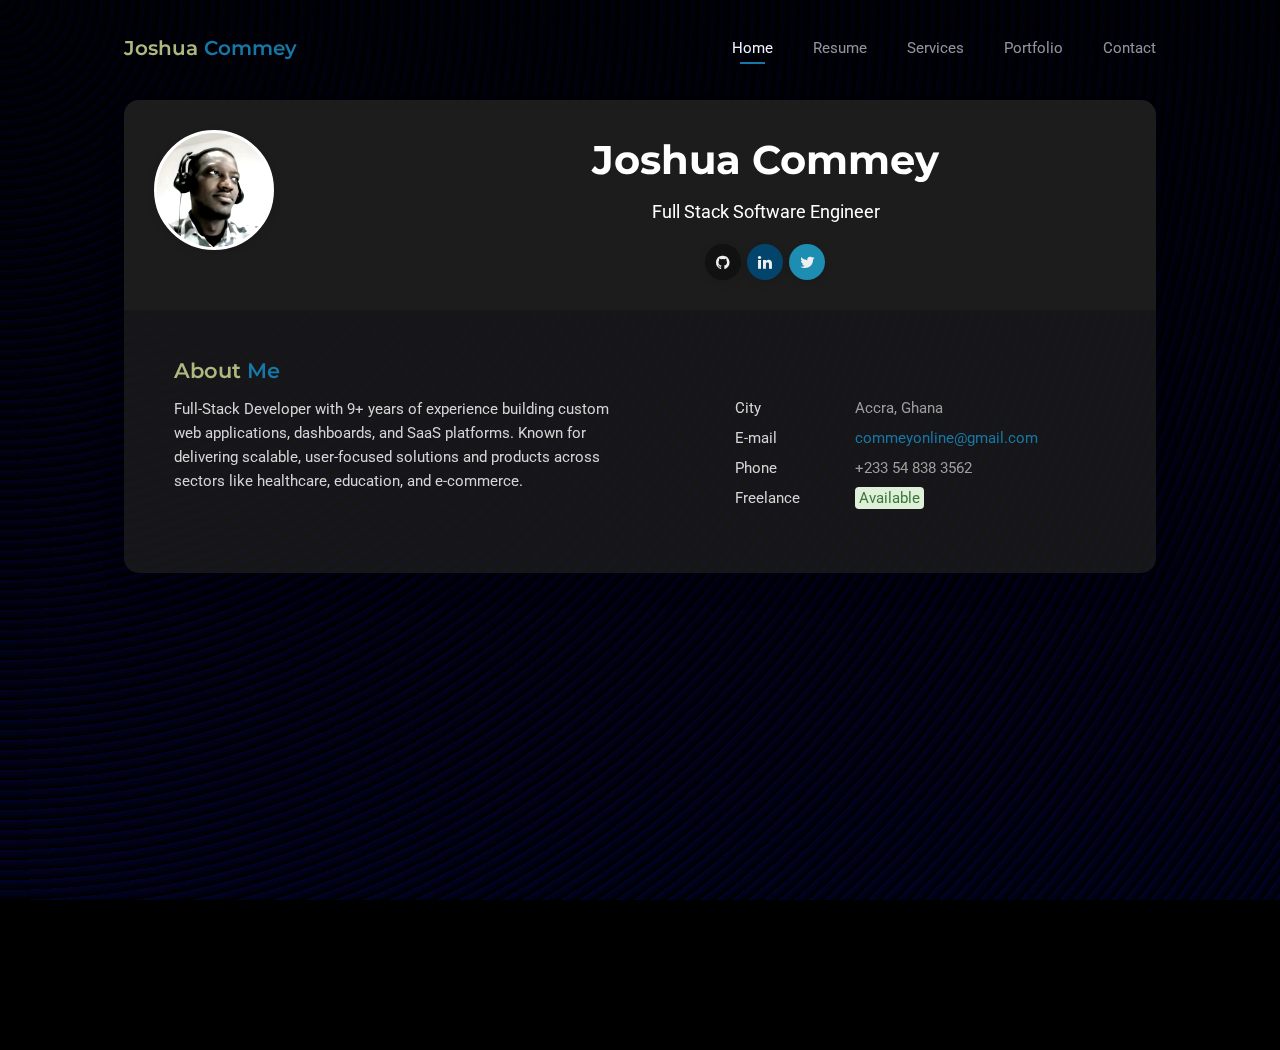
<file: index.html>
<!DOCTYPE html>
<html lang="en" class="no-js">
  <head>
    <meta charset="UTF-8" />
    <meta http-equiv="X-UA-Compatible" content="IE=edge"> 
    <title>Joshua Commey | Portfolio Site</title>
    <meta name="viewport" content="width=device-width, initial-scale=1, maximum-scale=1" />
    <meta name="description" content="Joshua Commey Resume / CV" />
    <meta name="keywords" content="joshua, commey, ghana developer, africa deeloper, full stack" />
    <meta name="author" content="commey" />
    <!-- <link rel="shortcut icon" href="favicon.ico"> -->
    <link rel="apple-touch-icon" sizes="180x180" href="images/favicons/apple-touch-icon.png">
    <link rel="icon" type="image/png" sizes="32x32" href="images/favicons/favicon-32x32.png">
    <link rel="icon" type="image/png" sizes="16x16" href="images/favicons/favicon-16x16.png">
    <link rel="manifest" href="images/favicons/site.webmanifest">


    <link rel="stylesheet" href="css/bootstrap.min.css" type="text/css">
    <link rel="stylesheet" href="css/normalize.css" type="text/css">
    <link rel="stylesheet" href="css/animate.css" type="text/css">
    <link rel="stylesheet" href="css/transition-animations.css" type="text/css">
    <link rel="stylesheet" href="css/owl.carousel.css" type="text/css">
    <link rel="stylesheet" href="css/magnific-popup.css" type="text/css">
    <link rel="stylesheet" href="css/main.css" type="text/css">
    <!-- Google tag (gtag.js) -->
    <script async src="https://www.googletagmanager.com/gtag/js?id=G-8QEMJ1B0VE"></script>
    <script>
      window.dataLayer = window.dataLayer || [];
      function gtag(){dataLayer.push(arguments);}
      gtag('js', new Date());

      gtag('config', 'G-8QEMJ1B0VE');
    </script>
    <script src="js/jquery-2.1.3.min.js"></script>
    <script src="js/modernizr.custom.js"></script>

    <!-- <script src='https://www.google.com/recaptcha/api.js'></script> -->
    
    <!-- Appzi: Capture Insightful Feedback -->
    <script async src="https://w.appzi.io/w.js?token=pDTR1"></script>
    <!-- End Appzi -->
  </head>

  <body class="material-template">
    <!-- Loading animation -->
    <div class="preloader">
      <div class="preloader-animation">
        <div class="preloader-spinner">
        </div>
      </div>
    </div>
    <!-- /Loading animation -->

    <div id="page" class="page">
      <!-- Header -->
      <header id="site_header" class="header mobile-menu-hide">
        <div class="header-content">
          <div class="site-title-block mobile-hidden">
            <div class="site-title">Joshua <span>Commey</span></div>
          </div>

          <!-- Navigation -->
          <div class="site-nav">
            <!-- Main menu -->
            <ul id="nav" class="site-main-menu">
              <li>
                <a class="pt-trigger" href="#home" data-animation="62">Home</a><!-- href value = data-id without # of .pt-page. -->
              </li>
              <li>
                <a class="pt-trigger" href="#resume" data-animation="62">Resume</a>
              </li>
              <li>
                <a class="pt-trigger" href="#services" data-animation="62">Services</a>
              </li>
              <li>
                <a class="pt-trigger" href="#portfolio" data-animation="62">Portfolio</a>
              </li>
              <li>
                <a class="pt-trigger" href="#contact" data-animation="62">Contact</a>
              </li>
            </ul>
            <!-- /Main menu -->
          </div>
          <!-- Navigation -->
        </div>
      </header>
      <!-- /Header -->

      <!-- Mobile Header -->
      <div class="mobile-header mobile-visible">
        <div class="mobile-logo-container">
          <div class="mobile-site-title">Joshua Commey</div>
        </div>

        <a class="menu-toggle mobile-visible">
          <i class="fa fa-bars"></i>
        </a>
      </div>
      <!-- /Mobile Header -->

      <!-- Main Content -->
      <div id="main" class="site-main">
        <!-- Page changer wrapper -->
        <div class="pt-wrapper">
          <!-- Subpages -->
          <div class="subpages">

            <!-- Home Subpage -->
            <section class="pt-page" data-id="home">
              <div class="section-inner start-page-content">
                <div class="page-header" style="border-bottom: none;">
                  <div class="row">
                    <div class="col-sm-3 col-md-3 col-lg-3">
                      <div class="photo">
                        <img src="images/photo.jpg" alt="" style="filter: saturate(0.5) contrast(1.2);border-radius: 50%;">
                      </div>
                    </div>

                    <div class="col-sm-9 col-md-9 col-lg-9">
                      <div class="title-block">
                        <h1>Joshua Commey</h1>
                        <div class="owl-carousel text-rotation">                                    
                          <div class="item">
                            <div class="sp-subtitle">Full Stack Software Engineer</div>
                          </div>
                          <div class="item">
                            <div class="sp-subtitle">Salesforce Certified Admin/Developer</div>
                          </div>
                          <div class="item">
                            <div class="sp-subtitle">IT Consultant</div>
                          </div>
                        </div>
                      </div>

                      <div class="social-links">
                        <a href="https://github.com/commey" class="github" target="_blank"><i class="fa fa-github"></i></a>
                        <a href="https://linkedin.com/in/commey" class="linkedin" target="_blank"><i class="fa fa-linkedin"></i></a>
                        <a href="https://twitter.com/iamcommey" class="twitter" target="_blank"><i class="fa fa-twitter"></i></a>
                        <!-- <a href="https://facebook.com/jcommey1" target="_blank"><i class="fa fa-facebook"></i></a> -->
                        <!-- <a href="https://instagram.com/iamcommey" target="_blank"><i class="fa fa-instagram"></i></a> -->
                      </div>
                    </div>
                  </div>
                </div>

                <div class="page-content">
                  <div class="row">

                    <div class="col-sm-6 col-md-6 col-lg-6">
                      <div class="about-me">
                        <div class="block-title">
                          <h3>About <span>Me</span></h3>
                        </div>
                        <p>Full-Stack Developer with 9+ years of experience building custom web applications, dashboards, and SaaS platforms. Known for delivering scalable, user-focused solutions and products across sectors like healthcare, education, and e-commerce.</p>
                      </div>
                    </div>

                    <div class="col-sm-1 col-md-1 col-lg-1"></div>
                    <div class="col-sm-5 col-md-5 col-lg-5">
                      <ul class="info-list" style="margin-top: 40px;">
                        <!-- <li><span class="title">D.O.B.</span><span class="value">June 26, 1990</span></li> -->
                        <li><span class="title">City</span><span class="value">Accra, Ghana</span></li>
                        <!-- <li><span class="title">Address</span><span class="value">GhanaPost GPS CG-0201-3227</span></li> -->
                        <li><span class="title">E-mail</span><span class="value"><a href="mailto:commeyonline@gmail.com">commeyonline@gmail.com</a></span></li>
                        <li><span class="title">Phone</span><span class="value">+233 54 838 3562</span></li>
                        <li><span class="title">Freelance</span><span class="available text-success bg-success">Available</span></li>
                      </ul>
                    </div>

                  </div>
                </div>
              </div>
            </section>
            <!-- End of Home Subpage -->

            <!-- Resume Subpage -->
            <section class="pt-page" data-id="resume">
              <div class="section-inner custom-page-content">
                <div class="page-header color-1">
                  <h2>Resume</h2>
                </div>
                <div class="page-content">

                  <div class="row">
                    <div class="col-sm-6 col-md-6 col-lg-6">
                      <div class="block">
                        <div class="block-title">
                          <h3>Education</h3>
                        </div>

                        <div class="timeline">
                          <!-- Education 1 -->
                          <div class="timeline-item">
                            <h4 class="item-title">Software Engineering</h4>
                            <span class="item-period">2012</span>
                            <span class="item-small">IPMC IT College</span>
                            <p class="item-description">IPMC Software Engineering trains you in programming methods, programming languages, system design, mobile app development, and game development.</p>
                          </div>
                          <!-- / Education 1 -->

                          <!-- Education 2 -->
                          <div class="timeline-item">
                            <h4 class="item-title">Frontend Development</h4>
                            <span class="item-period">2014</span>
                            <span class="item-small">Treehouse</span>
                            <p class="item-description">Treehouse is an online technology school that offers beginner to advanced courses in web design, web development, mobile development and game development.</p>
                          </div>
                          <!-- / Education 2 -->

                          <!-- Education 3 -->
                          <div class="timeline-item">
                            <h4 class="item-title">Aviation IT Security Course</h4>
                            <span class="item-period">2017</span>
                            <span class="item-small">AVSEC</span>
                            <p class="item-description">General aviation security and safety awareness training for various functions required to access the airside, passenger terminal and other remote areas.</p>
                          </div>
                          <!-- / Education 3 -->

                          <!-- Education 3 -->
                          <div class="timeline-item">
                            <h4 class="item-title">NetApp Cloud Data Certifications</h4>
                            <span class="item-period">2018</span>
                            <span class="item-small">NetApp</span>
                            <p class="item-description">NetApp, Inc. is an American hybrid cloud data services and data management company headquartered in Sunnyvale, California.</p>
                          </div>
                          <!-- / Education 3 -->
                        </div>
                      </div>
                    </div>

                    <div class="col-sm-6 col-md-6 col-lg-6">
                      <div class="block">
                        <div class="block-title">
                          <h3>Experience</h3>
                        </div>

                        <div class="timeline">
                          <!-- Experience 1 -->
                          <div class="timeline-item">
                            <h4 class="item-title">Software Eng. & Salesforce Developer/Admin</h4>
                            <span class="item-period">Jan 2022 – Present</span>
                            <span class="item-small">Buwelo Africa</span>
                            <p class="item-description"><a target="_blank" href="https://buwelo.com">Buwelo Africa</a> is the African arm of Buwelo BPO, a global outsourcing company that provides services 
                              such as customer support, technical support, back-office support, and data processing to businesses.</p>
                          </div>

                          <div class="timeline-item">
                            <h4 class="item-title">Full Stack Developer</h4>
                            <span class="item-period">Jan 2021 – Jan 2022</span>
                            <span class="item-small">KreekAfrica</span>
                            <p class="item-description"><a target="_blank" href="https://kreekafrica.com">KreekAfrica</a> presents a smart way of doing business by putting Freelancers and Clients in Africa on a platform to connect and collaborate.</p>
                          </div>

                          <div class="timeline-item">
                            <h4 class="item-title">Software Developer</h4>
                            <span class="item-period">Jun 2019 – Jun 2020</span>
                            <span class="item-small">Analitica Innovare</span>
                            <p class="item-description"><a target="_blank" href="https://analiticainnovare.com">Analitica Innovare</a> is a data analytics and artificial intelligence company based in Ghana and working across the world.</p>
                          </div>
                          <!-- / Experience 1 -->

                          <!-- Experience 1 -->
                          <div class="timeline-item">
                            <h4 class="item-title">Software Developer</h4>
                            <span class="item-period">Jun 2018 – Apr 2019</span>
                            <span class="item-small">Josanti InfoImaging</span>
                            <p class="item-description"><a target="_blank" href="http://josanti.com">Josanti Infoimaging</a> is Ghana’s leading independent integrator of document imaging, capture and workflow technologies.</p>
                          </div>
                          <!-- / Experience 1 -->

                          <!-- Experience 2 -->
                          <div class="timeline-item">
                            <h4 class="item-title">Lead Software Development Engineer</h4>
                            <span class="item-period">Jun 2016 – Jun 2018</span>
                            <span class="item-small">ScholarGH</span>
                            <p class="item-description">School ERP built for Ghanaian schools.</p>
                          </div>
                          <!-- / Experience 2 -->

                          <!-- Experience 3 -->
                          <div class="timeline-item">
                            <h4 class="item-title">Software Engineer</h4>
                            <span class="item-period">Jan 2015 - Jun 2016</span>
                            <span class="item-small">Darrel Technologies</span>
                            <p class="item-description"><a href="https://dtechghana.com">Darrel Technologies</a> is a leading provider of Cloud Infrastructure as a Service (IaaS) and Software as a Service (SaaS) in Ghana.</p>
                          </div>
                          <!-- / Experience 3 -->
                        </div>
                      </div>
                    </div>
                  </div>

                  <div class="row">
                    <div class="col-sm-6 col-md-6 col-lg-6">
                      <div class="block">
                        <div class="block-title">
                          <h3>Front End <span>Skills & Tools</span></h3>
                        </div>

                        <div class="skills-info">
                          <h4>JavaScript (React, Vue)</h4>                               
                          <div class="skill-container">
                            <div class="skill-percentage skill-1"></div>
                          </div>
                          
                          <h4>Tailwind CSS, Bootstrap, Bulma</h4>                               
                          <div class="skill-container">
                            <div class="skill-percentage skill-7"></div>
                          </div>

                          <h4>Webpack, Parcel, Vite</h4>                               
                          <div class="skill-container">
                            <div class="skill-percentage skill-7"></div>
                          </div>

                          <h4>Figma, Postman, Devtools</h4>
                          <div class="skill-container">
                            <div class="skill-percentage skill-2"></div>
                          </div>

                          <h4>Testing (Jest, Cypress)</h4>
                          <div class="skill-container">
                            <div class="skill-percentage skill-2"></div>
                          </div>

                          <!-- <h4>BOOTSTRAP</h4>
                          <div class="skill-container">
                            <div class="skill-percentage skill-3"></div>
                          </div> 

                          <h4>JQUERY</h4>
                          <div class="skill-container">
                            <div class="skill-percentage skill-3"></div>
                          </div>  -->
                        </div>

                      </div>
                    </div>

                    <div class="col-sm-6 col-md-6 col-lg-6">
                      <div class="block">
                        <div class="block-title">
                          <h3>Back End <span>Skills & Tools</span></h3>
                        </div>

                        <div class="skills-info">
                          <h4>PHP (Laravel, CodeIgniter)</h4>                               
                          <div class="skill-container">
                            <div class="skill-percentage skill-4"></div>
                          </div>

                          <h4>JavaScript (Node, Express)</h4>
                          <div class="skill-container">
                            <div class="skill-percentage skill-1"></div>
                          </div>

                          <h4>Python (Flask, Django)</h4>
                          <div class="skill-container">
                            <div class="skill-percentage skill-6"></div>
                          </div>

                          <h4>Databases (MySQL, PostgreSQL, MongoDB, Firebase )</h4>
                          <div class="skill-container">
                            <div class="skill-percentage skill-7"></div>
                          </div>

                          <h4>RESTful APIs</h4>
                          <div class="skill-container">
                            <div class="skill-percentage skill-6"></div>
                          </div> 

                          <!-- <h4>FIREBASE</h4>
                          <div class="skill-container">
                            <div class="skill-percentage skill-5"></div>
                          </div>  --> 
                        </div>
                        
                      </div>
                    </div>
                  </div>

                </div>
              </div>
            </section>
            <!-- End of Resume Subpage -->


            <!-- Services Subpage -->
            <section class="pt-page" data-id="services">
              <div class="section-inner custom-page-content">
                <div class="page-header color-1">
                  <h2>Services</h2>
                </div>
                <div class="page-content">
                  <!-- My Services -->
                  <div class="row">
                    <div class="col-sm-12 col-md-12">
                      <div class="block-title">
                        <h3>My <span>Services</span></h3>
                      </div>
                    </div>

                    <div class="col-sm-6 col-md-3">
                      <div class="service-block"> 
                        <div class="service-info">
                          <!--<i class="service-icon fa fa-shopping-cart"></i>-->
                          <div class="service-image">
                            <img src="images/service/web_design_icon.png" alt="Responsive Design" class="mCS_img_loaded">
                          </div>
                          <h4>Website Design & Development</h4>
                          <p>Visually attractive and modern website designs with advanced technologies and latest business concepts that drive traffic.</p>
                        </div>
                      </div>
                    </div>

                    <div class="col-sm-6 col-md-3">
                      <div class="service-block"> 
                        <div class="service-info">
                          <div class="service-image">
                            <img src="images/service/web_apps_icon.png" alt="Web Development" class="mCS_img_loaded">
                          </div>
                          <h4>Web Applications Development</h4>
                          <p>From the most simple to the most complex web apps using the best web technologies available.</p>
                        </div>
                      </div>
                    </div>

                    <div class="col-sm-6 col-md-3">
                      <div class="service-block"> 
                        <div class="service-info">
                          <div class="service-image">
                            <img src="images/service/creativity_icon.png" alt="Document Processing" class="mCS_img_loaded">
                          </div>
                          <h4>Document Processing</h4>
                          <p>Conversion of typed and handwritten text on paper-based & electronic documents into electronic information.</p>
                        </div>
                      </div>
                    </div>

                    <div class="col-sm-6 col-md-3">
                      <div class="service-block"> 
                        <div class="service-info">
                          <div class="service-image">
                            <img src="images/service/data_entry_icon.png" alt="Data Entry" class="mCS_img_loaded">
                          </div>
                          <h4>Data Entry</h4>
                          <p>Transcriptions, Customer information entry, ecommerce data entry, etc..</p>
                        </div>
                      </div>
                    </div>
                  </div>
                  <!-- End of My Services -->

                  <!-- Clients -->
                  <!-- <div class="row">
                    <div class="col-sm-12 col-md-12">
                      <div class="block-title">
                        <h3>Clients</h3>
                      </div>

                      <div class="col-sm-4 col-md-2 subpage-block">
                        <div class="client-block">
                          <a href="#" target="_blank"><img src="images/clients/client_1.png" alt="image" class="mCS_img_loaded"></a>
                        </div>
                      </div>

                      <div class="col-sm-4 col-md-2 subpage-block">
                        <div class="client-block">
                          <a href="#" target="_blank"><img src="images/clients/client_2.jpg" alt="image" class="mCS_img_loaded"></a>
                        </div>
                      </div>

                      <div class="col-sm-4 col-md-2 subpage-block">
                        <div class="client-block">
                          <a href="#" target="_blank"><img src="images/clients/client_3.png" alt="image" class="mCS_img_loaded"></a>
                        </div>
                      </div>

                      <div class="col-sm-4 col-md-2 subpage-block">
                        <div class="client-block">
                          <a href="#" target="_blank"><img src="images/clients/client_4.png" alt="image" class="mCS_img_loaded"></a>
                        </div>
                      </div>

                      <div class="col-sm-4 col-md-2 subpage-block">
                        <div class="client-block">
                          <a href="#" target="_blank"><img src="images/clients/client_5.png" alt="image" class="mCS_img_loaded"></a>
                        </div>
                      </div>

                      <div class="col-sm-4 col-md-2 subpage-block">
                        <div class="client-block">
                          <a href="#" target="_blank"><img src="images/clients/client_6.png" alt="image" class="mCS_img_loaded"></a>
                        </div>
                      </div>

                    </div>
                  </div> -->
                  <!-- End of Clients -->
                </div>
              </div>
            </section>
            <!-- End of Services Subpage -->


            <!-- Portfolio Subpage -->
            <section class="pt-page" data-id="portfolio">
              <div class="section-inner custom-page-content">
                <div class="page-header color-1">
                  <h2>Portfolio</h2>
                </div>
                <div class="page-content">

                  <!-- Portfolio Content -->
                  <div class="portfolio-content">
                                
                    <!-- Portfolio filter -->
                    <ul id="portfolio_filters" class="portfolio-filters">
                      <li class="active">
                        <a class="filter btn btn-sm btn-link active" data-group="all">All</a>
                      </li>
                      <li>
                        <a class="filter btn btn-sm btn-link" data-group="frontend">Frontend</a>
                      </li>
                      <li>
                        <a class="filter btn btn-sm btn-link" data-group="backend">Backend</a>
                      </li>
                      <li>
                        <a class="filter btn btn-sm btn-link" data-group="website">Website</a>
                      </li>
                    </ul>
                    <!-- End of Portfolio filter -->

                    <!-- Portfolio Grid -->
                    <div id="portfolio_grid" class="portfolio-grid portfolio-masonry masonry-grid-3">

                      <!-- Portfolio Item 1 -->
                      <figure class="item" data-groups='["all", "frontend", "backend"]'>
                        <a class="ajax-page-load" href="scholar-ghana.html">
                          <img src="images/portfolio/scholar.png" alt="">
                          <div>
                            <h5 class="name">Scholar Ghana</h5>
                            <small>Web Application</small>
                            <i class="fa fa-file-text-o"></i>
                          </div>
                        </a>
                      </figure>

                      <figure class="item" data-groups='["all", "frontend", "backend", "website"]'>
                        <a class="ajax-page-load" href="tenas-ghana.html">
                          <img src="images/portfolio/tenas.jpg" alt="">
                          <div>
                            <h5 class="name">Tenas Ghana</h5>
                            <small>Website</small>
                            <i class="fa fa-file-text-o"></i>
                          </div>
                        </a>
                      </figure>

                      <figure class="item" data-groups='["all", "frontend", "backend", "website"]'>
                        <a class="ajax-page-load" href="pkb-consult.html">
                          <img src="images/portfolio/pkb.jpg" alt="">
                          <div>
                            <h5 class="name">PKB Consult</h5>
                            <small>Website</small>
                            <i class="fa fa-globe"></i>
                          </div>
                        </a>
                      </figure>

                      <!-- <figure class="item" data-groups='["all", "frontend", "backend"]'>
                        <a class="ajax-page-load" href="portfolio-1.html">
                          <img src="images/portfolio/client_8.png" alt="">
                          <div>
                            <h5 class="name">XendiSMS</h5>
                            <small>Web App</small>
                            <i class="fa fa-file-text-o"></i>
                          </div>
                        </a>
                      </figure> -->
                      
                      <figure class="item" data-groups='["all", "backend"]'>
                        <a class="ajax-page-load" href="africzon.html">
                          <img src="images/portfolio/africzon.png" alt="">
                          <div>
                            <h5 class="name">AfricZon</h5>
                            <small>Backend</small>
                            <i class="fa fa-globe"></i>
                          </div>
                        </a>
                      </figure>
                      
                      <!-- <figure class="item" data-groups='["all", "frontend"]'>
                        <a href="images/portfolio/full/5.jpg" class="lightbox" title="Aliquam Condimentum Magna Rhoncus">
                          <img src="images/portfolio/5.jpg" alt="">
                          <div>
                            <h5 class="name">AdinkIcons</h5>
                            <small>Frontend</small>
                            <i class="fa fa-image"></i>
                          </div>
                        </a>
                      </figure> -->
                      
                      <!-- <figure class="item" data-groups='["all", "backend"]'>
                        <a class="ajax-page-load" href="portfolio-3.html">
                          <img src="images/portfolio/6.jpg" alt="">
                          <div>
                            <h5 class="name">MNotify NodeJS Connector</h5>
                            <small>Backend</small>
                            <i class="fa fa-file-text-o"></i>
                          </div>
                        </a>
                      </figure> -->
                      
                      <figure class="item" data-groups='["all", "backend"]'>
                        <a class="ajax-page-load" href="safari-valley.html">
                          <img src="images/portfolio/safari-valley.png" alt="">
                          <div>
                            <h5 class="name">Safari Valley</h5>
                            <small>Backend</small>
                            <i class="fa fa-globe"></i>
                          </div>
                        </a>
                      </figure>
                      <figure class="item" data-groups='["all", "backend", "frontend"]'>
                        <a class="ajax-page-load" href="kreeksend.html">
                          <img src="images/portfolio/kreeksend.png" alt="">
                          <div>
                            <h5 class="name">KreekSend</h5>
                            <small>Backend</small>
                            <i class="fa fa-globe"></i>
                          </div>
                        </a>
                      </figure>
                    </div>
                  </div>
                  <!-- /Portfolio Content -->
                </div>
              </div>
            </section>
            <!-- /Portfolio Subpage -->

            <!-- Contact Subpage -->
            <section class="pt-page" data-id="contact">
              <div class="section-inner custom-page-content">
                <div class="page-header color-1">
                  <h2>Contact</h2>
                </div>
                <div class="page-content">

                  <div class="row">
                    <div class="col-sm-6 col-md-6">
                      <div class="block-title">
                        <h3>Get in <span>Touch</span></h3>
                      </div>
                      <!-- Google Map -->
                      <!-- <div id="map" class="map"></div> -->
                      <iframe src="https://www.google.com/maps/embed?pb=!1m18!1m12!1m3!1d127066.75982423306!2d-0.26213159498986327!3d5.591202954249624!2m3!1f0!2f0!3f0!3m2!1i1024!2i768!4f13.1!3m3!1m2!1s0xfdf9084b2b7a773%3A0xbed14ed8650e2dd3!2sAccra!5e0!3m2!1sen!2sgh!4v1730352396858!5m2!1sen!2sgh" width="400" height="250" style="border:0;" allowfullscreen="" loading="lazy" referrerpolicy="no-referrer-when-downgrade"></iframe>
                      <!-- End of Google Map -->

                      <div class="contact-info-block">
                        <div class="ci-icon">
                          <i class="fa fa-map-marker"></i>
                        </div>
                        <div class="ci-text">
                          <h5>Accra. Ghana</h5>
                        </div>
                      </div>
                      <div class="contact-info-block">
                        <div class="ci-icon">
                          <i class="fa fa-envelope"></i>
                        </div>
                        <div class="ci-text">
                          <h5>commeyonline@gmail.com</h5>
                        </div>
                      </div>
                      <div class="contact-info-block">
                        <div class="ci-icon">
                          <i class="fa fa-phone"></i>
                        </div>
                        <div class="ci-text">
                          <h5>+233 54 838 3562</h5>
                        </div>
                      </div>
                      <div class="contact-info-block">
                        <div class="ci-icon">
                          <i class="fa fa-check"></i>
                        </div>
                        <div class="ci-text">
                          <h5>Available for freelance/remote job</h5>
                        </div>
                      </div>
                    </div>

                    <div class="col-sm-6 col-md-6">
                      <div class="block-title">
                        <h3>Contact <span>Me</span></h3>
                      </div>
                      <iframe title="Contact Form" src="https://plugins.crisp.chat/urn:crisp.im:contact-form:0/contact/d4102ed0-4ea6-488f-859a-391164992a90" referrerpolicy="origin" sandbox="allow-forms allow-popups allow-scripts" width="100%" height="600px" frameborder="0"></iframe>
                    </div>
                  </div>
                </div>
              </div>
            </section>
            <!-- End Contact Subpage -->

          </div>
        </div>
        <!-- /Page changer wrapper -->
      </div>
      <!-- /Main Content -->
    </div>
    <footer>
      <!-- <div class="copyrights">© 2021 All rights reserved.</div> -->
    </footer>

    <script type="text/javascript" src="js/bootstrap.min.js"></script>
    <script type="text/javascript" src="js/pages-switcher.js"></script>
    <script type="text/javascript" src="js/imagesloaded.pkgd.min.js"></script>
    <script type="text/javascript" src="js/validator.js"></script>
    <script type="text/javascript" src="js/jquery.shuffle.min.js"></script>
    <script type="text/javascript" src="js/masonry.pkgd.min.js"></script>
    <script type="text/javascript" src="js/owl.carousel.min.js"></script>
    <script type="text/javascript" src="js/jquery.magnific-popup.min.js"></script>
    <script type="text/javascript" src="js/jquery.hoverdir.js"></script>
    <!-- <script type="text/javascript" src="https://maps.googleapis.com/maps/api/js?key=AIzaSyDR8YR74pVk2snsk2VX-P_naGewzDpkXgg"></script> -->
    <!-- <script type="text/javascript" src="https://maps.googleapis.com/maps/api/js"></script> -->
    <!-- <script type="text/javascript" src="js/jquery.googlemap.js"></script> -->
    <script type="text/javascript" src="js/main.js"></script>
  </body>
</html>
</file>
<file: css/transition-animations.css>
/* animation sets */

/* move from / to  */

.pt-page-moveToLeft {
	-webkit-animation: moveToLeft .6s ease both;
	animation: moveToLeft .6s ease both;
}

.pt-page-moveFromLeft {
	-webkit-animation: moveFromLeft .6s ease both;
	animation: moveFromLeft .6s ease both;
}

.pt-page-moveToRight {
	-webkit-animation: moveToRight .6s ease both;
	animation: moveToRight .6s ease both;
}

.pt-page-moveFromRight {
	-webkit-animation: moveFromRight .6s ease both;
	animation: moveFromRight .6s ease both;
}

.pt-page-moveToTop {
	-webkit-animation: moveToTop .6s ease both;
	animation: moveToTop .6s ease both;
}

.pt-page-moveFromTop {
	-webkit-animation: moveFromTop .6s ease both;
	animation: moveFromTop .6s ease both;
}

.pt-page-moveToBottom {
	-webkit-animation: moveToBottom .6s ease both;
	animation: moveToBottom .6s ease both;
}

.pt-page-moveFromBottom {
	-webkit-animation: moveFromBottom .6s ease both;
	animation: moveFromBottom .6s ease both;
}

/* fade */

.pt-page-fade {
	-webkit-animation: fade .7s ease both;
	animation: fade .7s ease both;
}

/* move from / to and fade */

.pt-page-moveToLeftFade {
	-webkit-animation: moveToLeftFade .7s ease both;
	animation: moveToLeftFade .7s ease both;
}

.pt-page-moveFromLeftFade {
	-webkit-animation: moveFromLeftFade .7s ease both;
	animation: moveFromLeftFade .7s ease both;
}

.pt-page-moveToRightFade {
	-webkit-animation: moveToRightFade .7s ease both;
	animation: moveToRightFade .7s ease both;
}

.pt-page-moveFromRightFade {
	-webkit-animation: moveFromRightFade .7s ease both;
	animation: moveFromRightFade .7s ease both;
}

.pt-page-moveToTopFade {
	-webkit-animation: moveToTopFade .7s ease both;
	animation: moveToTopFade .7s ease both;
}

.pt-page-moveFromTopFade {
	-webkit-animation: moveFromTopFade .7s ease both;
	animation: moveFromTopFade .7s ease both;
}

.pt-page-moveToBottomFade {
	-webkit-animation: moveToBottomFade .7s ease both;
	animation: moveToBottomFade .7s ease both;
}

.pt-page-moveFromBottomFade {
	-webkit-animation: moveFromBottomFade .7s ease both;
	animation: moveFromBottomFade .7s ease both;
}

/* move to with different easing */

.pt-page-moveToLeftEasing {
	-webkit-animation: moveToLeft .7s ease-in-out both;
	animation: moveToLeft .7s ease-in-out both;
}
.pt-page-moveToRightEasing {
	-webkit-animation: moveToRight .7s ease-in-out both;
	animation: moveToRight .7s ease-in-out both;
}
.pt-page-moveToTopEasing {
	-webkit-animation: moveToTop .7s ease-in-out both;
	animation: moveToTop .7s ease-in-out both;
}
.pt-page-moveToBottomEasing {
	-webkit-animation: moveToBottom .7s ease-in-out both;
	animation: moveToBottom .7s ease-in-out both;
}

/********************************* keyframes **************************************/

/* move from / to  */

@-webkit-keyframes moveToLeft {
	from { }
	to { -webkit-transform: translateX(-100%); }
}
@keyframes moveToLeft {
	from { }
	to { -webkit-transform: translateX(-100%); transform: translateX(-100%); }
}

@-webkit-keyframes moveFromLeft {
	from { -webkit-transform: translateX(-100%); }
}
@keyframes moveFromLeft {
	from { -webkit-transform: translateX(-100%); transform: translateX(-100%); }
}

@-webkit-keyframes moveToRight { 
	from { }
	to { -webkit-transform: translateX(100%); }
}
@keyframes moveToRight { 
	from { }
	to { -webkit-transform: translateX(100%); transform: translateX(100%); }
}

@-webkit-keyframes moveFromRight {
	from { -webkit-transform: translateX(100%); }
}
@keyframes moveFromRight {
	from { -webkit-transform: translateX(100%); transform: translateX(100%); }
}

@-webkit-keyframes moveToTop {
	from { }
	to { -webkit-transform: translateY(-100%); }
}
@keyframes moveToTop {
	from { }
	to { -webkit-transform: translateY(-100%); transform: translateY(-100%); }
}

@-webkit-keyframes moveFromTop {
	from { -webkit-transform: translateY(-100%); }
}
@keyframes moveFromTop {
	from { -webkit-transform: translateY(-100%); transform: translateY(-100%); }
}

@-webkit-keyframes moveToBottom {
	from { }
	to { -webkit-transform: translateY(100%); }
}
@keyframes moveToBottom {
	from { }
	to { -webkit-transform: translateY(100%); transform: translateY(100%); }
}

@-webkit-keyframes moveFromBottom {
	from { -webkit-transform: translateY(100%); }
}
@keyframes moveFromBottom {
	from { -webkit-transform: translateY(100%); transform: translateY(100%); }
}

/* fade */

@-webkit-keyframes fade {
	from { }
	to { opacity: 0.3; }
}
@keyframes fade {
	from { }
	to { opacity: 0.3; }
}

/* move from / to and fade */

@-webkit-keyframes moveToLeftFade {
	from { }
	to { opacity: 0.3; -webkit-transform: translateX(-100%); }
}
@keyframes moveToLeftFade {
	from { }
	to { opacity: 0.3; -webkit-transform: translateX(-100%); transform: translateX(-100%); }
}

@-webkit-keyframes moveFromLeftFade {
	from { opacity: 0.3; -webkit-transform: translateX(-100%); }
}
@keyframes moveFromLeftFade {
	from { opacity: 0.3; -webkit-transform: translateX(-100%); transform: translateX(-100%); }
}

@-webkit-keyframes moveToRightFade {
	from { }
	to { opacity: 0.3; -webkit-transform: translateX(100%); }
}
@keyframes moveToRightFade {
	from { }
	to { opacity: 0.3; -webkit-transform: translateX(100%); transform: translateX(100%); }
}

@-webkit-keyframes moveFromRightFade {
	from { opacity: 0.3; -webkit-transform: translateX(100%); }
}
@keyframes moveFromRightFade {
	from { opacity: 0.3; -webkit-transform: translateX(100%); transform: translateX(100%); }
}

@-webkit-keyframes moveToTopFade {
	from { }
	to { opacity: 0.3; -webkit-transform: translateY(-100%); }
}
@keyframes moveToTopFade {
	from { }
	to { opacity: 0.3; -webkit-transform: translateY(-100%); transform: translateY(-100%); }
}

@-webkit-keyframes moveFromTopFade {
	from { opacity: 0.3; -webkit-transform: translateY(-100%); }
}
@keyframes moveFromTopFade {
	from { opacity: 0.3; -webkit-transform: translateY(-100%); transform: translateY(-100%); }
}

@-webkit-keyframes moveToBottomFade {
	from { }
	to { opacity: 0.3; -webkit-transform: translateY(100%); }
}
@keyframes moveToBottomFade {
	from { }
	to { opacity: 0.3; -webkit-transform: translateY(100%); transform: translateY(100%); }
}

@-webkit-keyframes moveFromBottomFade {
	from { opacity: 0.3; -webkit-transform: translateY(100%); }
}
@keyframes moveFromBottomFade {
	from { opacity: 0.3; -webkit-transform: translateY(100%); transform: translateY(100%); }
}

/* scale and fade */

.pt-page-scaleDown {
	-webkit-animation: scaleDown .7s ease both;
	animation: scaleDown .7s ease both;
}

.pt-page-scaleUp {
	-webkit-animation: scaleUp .7s ease both;
	animation: scaleUp .7s ease both;
}

.pt-page-scaleUpDown {
	-webkit-animation: scaleUpDown .5s ease both;
	animation: scaleUpDown .5s ease both;
}

.pt-page-scaleDownUp {
	-webkit-animation: scaleDownUp .5s ease both;
	animation: scaleDownUp .5s ease both;
}

.pt-page-scaleDownCenter {
	-webkit-animation: scaleDownCenter .4s ease-in both;
	animation: scaleDownCenter .4s ease-in both;
}

.pt-page-scaleUpCenter {
	-webkit-animation: scaleUpCenter .4s ease-out both;
	animation: scaleUpCenter .4s ease-out both;
}

/********************************* keyframes **************************************/

/* scale and fade */

@-webkit-keyframes scaleDown {
	from { }
	to { opacity: 0; -webkit-transform: scale(.8); }
}
@keyframes scaleDown {
	from { }
	to { opacity: 0; -webkit-transform: scale(.8); transform: scale(.8); }
}

@-webkit-keyframes scaleUp {
	from { opacity: 0; -webkit-transform: scale(.8); }
}
@keyframes scaleUp {
	from { opacity: 0; -webkit-transform: scale(.8); transform: scale(.8); }
}

@-webkit-keyframes scaleUpDown {
	from { opacity: 0; -webkit-transform: scale(1.2); }
}
@keyframes scaleUpDown {
	from { opacity: 0; -webkit-transform: scale(1.2); transform: scale(1.2); }
}

@-webkit-keyframes scaleDownUp {
	from { }
	to { opacity: 0; -webkit-transform: scale(1.2); }
}
@keyframes scaleDownUp {
	from { }
	to { opacity: 0; -webkit-transform: scale(1.2); transform: scale(1.2); }
}

@-webkit-keyframes scaleDownCenter {
	from { }
	to { opacity: 0; -webkit-transform: scale(.7); }
}
@keyframes scaleDownCenter {
	from { }
	to { opacity: 0; -webkit-transform: scale(.7); transform: scale(.7); }
}

@-webkit-keyframes scaleUpCenter {
	from { opacity: 0; -webkit-transform: scale(.7); }
}
@keyframes scaleUpCenter {
	from { opacity: 0; -webkit-transform: scale(.7); transform: scale(.7); }
}

/* rotate sides first and scale */

.pt-page-rotateRightSideFirst {
	-webkit-transform-origin: 0% 50%;
	transform-origin: 0% 50%;
	-webkit-animation: rotateRightSideFirst .8s both ease-in;
	animation: rotateRightSideFirst .8s both ease-in;
}
.pt-page-rotateLeftSideFirst {
	-webkit-transform-origin: 100% 50%;
	transform-origin: 100% 50%;
	-webkit-animation: rotateLeftSideFirst .8s both ease-in;
	animation: rotateLeftSideFirst .8s both ease-in;
}
.pt-page-rotateTopSideFirst {
	-webkit-transform-origin: 50% 100%;
	transform-origin: 50% 100%;
	-webkit-animation: rotateTopSideFirst .8s both ease-in;
	animation: rotateTopSideFirst .8s both ease-in;
}
.pt-page-rotateBottomSideFirst {
	-webkit-transform-origin: 50% 0%;
	transform-origin: 50% 0%;
	-webkit-animation: rotateBottomSideFirst .8s both ease-in;
	animation: rotateBottomSideFirst .8s both ease-in;
}

/* flip */

.pt-page-flipOutRight {
	-webkit-transform-origin: 50% 50%;
	transform-origin: 50% 50%;
	-webkit-animation: flipOutRight .5s both ease-in;
	animation: flipOutRight .5s both ease-in;
}
.pt-page-flipInLeft {
	-webkit-transform-origin: 50% 50%;
	transform-origin: 50% 50%;
	-webkit-animation: flipInLeft .5s both ease-out;
	animation: flipInLeft .5s both ease-out;
}
.pt-page-flipOutLeft {
	-webkit-transform-origin: 50% 50%;
	transform-origin: 50% 50%;
	-webkit-animation: flipOutLeft .5s both ease-in;
	animation: flipOutLeft .5s both ease-in;
}
.pt-page-flipInRight {
	-webkit-transform-origin: 50% 50%;
	transform-origin: 50% 50%;
	-webkit-animation: flipInRight .5s both ease-out;
	animation: flipInRight .5s both ease-out;
}
.pt-page-flipOutTop {
	-webkit-transform-origin: 50% 50%;
	transform-origin: 50% 50%;
	-webkit-animation: flipOutTop .5s both ease-in;
	animation: flipOutTop .5s both ease-in;
}
.pt-page-flipInBottom {
	-webkit-transform-origin: 50% 50%;
	transform-origin: 50% 50%;
	-webkit-animation: flipInBottom .5s both ease-out;
	animation: flipInBottom .5s both ease-out;
}
.pt-page-flipOutBottom {
	-webkit-transform-origin: 50% 50%;
	transform-origin: 50% 50%;
	-webkit-animation: flipOutBottom .5s both ease-in;
	animation: flipOutBottom .5s both ease-in;
}
.pt-page-flipInTop {
	-webkit-transform-origin: 50% 50%;
	transform-origin: 50% 50%;
	-webkit-animation: flipInTop .5s both ease-out;
	animation: flipInTop .5s both ease-out;
}

/* rotate fall */

.pt-page-rotateFall {
	-webkit-transform-origin: 0% 0%;
	transform-origin: 0% 0%;
	-webkit-animation: rotateFall 1s both ease-in;
	animation: rotateFall 1s both ease-in;
}

/* rotate newspaper */
.pt-page-rotateOutNewspaper {
	-webkit-transform-origin: 50% 50%;
	transform-origin: 50% 50%;
	-webkit-animation: rotateOutNewspaper .5s both ease-in;
	animation: rotateOutNewspaper .5s both ease-in;
}
.pt-page-rotateInNewspaper {
	-webkit-transform-origin: 50% 50%;
	transform-origin: 50% 50%;
	-webkit-animation: rotateInNewspaper .5s both ease-out;
	animation: rotateInNewspaper .5s both ease-out;
}

/* push */
.pt-page-rotatePushLeft {
	-webkit-transform-origin: 0% 50%;
	transform-origin: 0% 50%;
	-webkit-animation: rotatePushLeft .8s both ease;
	animation: rotatePushLeft .8s both ease;
}
.pt-page-rotatePushRight {
	-webkit-transform-origin: 100% 50%;
	transform-origin: 100% 50%;
	-webkit-animation: rotatePushRight .8s both ease;
	animation: rotatePushRight .8s both ease;
}
.pt-page-rotatePushTop {
	-webkit-transform-origin: 50% 0%;
	transform-origin: 50% 0%;
	-webkit-animation: rotatePushTop .8s both ease;
	animation: rotatePushTop .8s both ease;
}
.pt-page-rotatePushBottom {
	-webkit-transform-origin: 50% 100%;
	transform-origin: 50% 100%;
	-webkit-animation: rotatePushBottom .8s both ease;
	animation: rotatePushBottom .8s both ease;
}

/* pull */
.pt-page-rotatePullRight {
	-webkit-transform-origin: 100% 50%;
	transform-origin: 100% 50%;
	-webkit-animation: rotatePullRight .5s both ease;
	animation: rotatePullRight .5s both ease;
}
.pt-page-rotatePullLeft {
	-webkit-transform-origin: 0% 50%;
	transform-origin: 0% 50%;
	-webkit-animation: rotatePullLeft .5s both ease;
	animation: rotatePullLeft .5s both ease;
}
.pt-page-rotatePullTop {
	-webkit-transform-origin: 50% 0%;
	transform-origin: 50% 0%;
	-webkit-animation: rotatePullTop .5s both ease;
	animation: rotatePullTop .5s both ease;
}
.pt-page-rotatePullBottom {
	-webkit-transform-origin: 50% 100%;
	transform-origin: 50% 100%;
	-webkit-animation: rotatePullBottom .5s both ease;
	animation: rotatePullBottom .5s both ease;
}

/* fold */
.pt-page-rotateFoldRight {
	-webkit-transform-origin: 0% 50%;
	transform-origin: 0% 50%;
	-webkit-animation: rotateFoldRight .7s both ease;
	animation: rotateFoldRight .7s both ease;
}
.pt-page-rotateFoldLeft {
	-webkit-transform-origin: 100% 50%;
	transform-origin: 100% 50%;
	-webkit-animation: rotateFoldLeft .7s both ease;
	animation: rotateFoldLeft .7s both ease;
}
.pt-page-rotateFoldTop {
	-webkit-transform-origin: 50% 100%;
	transform-origin: 50% 100%;
	-webkit-animation: rotateFoldTop .7s both ease;
	animation: rotateFoldTop .7s both ease;
}
.pt-page-rotateFoldBottom {
	-webkit-transform-origin: 50% 0%;
	transform-origin: 50% 0%;
	-webkit-animation: rotateFoldBottom .7s both ease;
	animation: rotateFoldBottom .7s both ease;
}

/* unfold */
.pt-page-rotateUnfoldLeft {
	-webkit-transform-origin: 100% 50%;
	transform-origin: 100% 50%;
	-webkit-animation: rotateUnfoldLeft .7s both ease;
	animation: rotateUnfoldLeft .7s both ease;
}
.pt-page-rotateUnfoldRight {
	-webkit-transform-origin: 0% 50%;
	transform-origin: 0% 50%;
	-webkit-animation: rotateUnfoldRight .7s both ease;
	animation: rotateUnfoldRight .7s both ease;
}
.pt-page-rotateUnfoldTop {
	-webkit-transform-origin: 50% 100%;
	transform-origin: 50% 100%;
	-webkit-animation: rotateUnfoldTop .7s both ease;
	animation: rotateUnfoldTop .7s both ease;
}
.pt-page-rotateUnfoldBottom {
	-webkit-transform-origin: 50% 0%;
	transform-origin: 50% 0%;
	-webkit-animation: rotateUnfoldBottom .7s both ease;
	animation: rotateUnfoldBottom .7s both ease;
}

/* room walls */
.pt-page-rotateRoomLeftOut {
	-webkit-transform-origin: 100% 50%;
	transform-origin: 100% 50%;
	-webkit-animation: rotateRoomLeftOut .8s both ease;
	animation: rotateRoomLeftOut .8s both ease;
}
.pt-page-rotateRoomLeftIn {
	-webkit-transform-origin: 0% 50%;
	transform-origin: 0% 50%;
	-webkit-animation: rotateRoomLeftIn .8s both ease;
	animation: rotateRoomLeftIn .8s both ease;
}
.pt-page-rotateRoomRightOut {
	-webkit-transform-origin: 0% 50%;
	transform-origin: 0% 50%;
	-webkit-animation: rotateRoomRightOut .8s both ease;
	animation: rotateRoomRightOut .8s both ease;
}
.pt-page-rotateRoomRightIn {
	-webkit-transform-origin: 100% 50%;
	transform-origin: 100% 50%;
	-webkit-animation: rotateRoomRightIn .8s both ease;
	animation: rotateRoomRightIn .8s both ease;
}
.pt-page-rotateRoomTopOut {
	-webkit-transform-origin: 50% 100%;
	transform-origin: 50% 100%;
	-webkit-animation: rotateRoomTopOut .8s both ease;
	animation: rotateRoomTopOut .8s both ease;
}
.pt-page-rotateRoomTopIn {
	-webkit-transform-origin: 50% 0%;
	transform-origin: 50% 0%;
	-webkit-animation: rotateRoomTopIn .8s both ease;
	animation: rotateRoomTopIn .8s both ease;
}
.pt-page-rotateRoomBottomOut {
	-webkit-transform-origin: 50% 0%;
	transform-origin: 50% 0%;
	-webkit-animation: rotateRoomBottomOut .8s both ease;
	animation: rotateRoomBottomOut .8s both ease;
}
.pt-page-rotateRoomBottomIn {
	-webkit-transform-origin: 50% 100%;
	transform-origin: 50% 100%;
	-webkit-animation: rotateRoomBottomIn .8s both ease;
	animation: rotateRoomBottomIn .8s both ease;
}

/* cube */
.pt-page-rotateCubeLeftOut {
	-webkit-transform-origin: 100% 50%;
	transform-origin: 100% 50%;
	-webkit-animation: rotateCubeLeftOut .6s both ease-in;
	animation: rotateCubeLeftOut .6s both ease-in;
}
.pt-page-rotateCubeLeftIn {
	-webkit-transform-origin: 0% 50%;
	transform-origin: 0% 50%;
	-webkit-animation: rotateCubeLeftIn .6s both ease-in;
	animation: rotateCubeLeftIn .6s both ease-in;
}
.pt-page-rotateCubeRightOut {
	-webkit-transform-origin: 0% 50%;
	transform-origin: 0% 50%;
	-webkit-animation: rotateCubeRightOut .6s both ease-in;
	animation: rotateCubeRightOut .6s both ease-in;
}
.pt-page-rotateCubeRightIn {
	-webkit-transform-origin: 100% 50%;
	transform-origin: 100% 50%;
	-webkit-animation: rotateCubeRightIn .6s both ease-in;
	animation: rotateCubeRightIn .6s both ease-in;
}
.pt-page-rotateCubeTopOut {
	-webkit-transform-origin: 50% 100%;
	transform-origin: 50% 100%;
	-webkit-animation: rotateCubeTopOut .6s both ease-in;
	animation: rotateCubeTopOut .6s both ease-in;
}
.pt-page-rotateCubeTopIn {
	-webkit-transform-origin: 50% 0%;
	transform-origin: 50% 0%;
	-webkit-animation: rotateCubeTopIn .6s both ease-in;
	animation: rotateCubeTopIn .6s both ease-in;
}
.pt-page-rotateCubeBottomOut {
	-webkit-transform-origin: 50% 0%;
	transform-origin: 50% 0%;
	-webkit-animation: rotateCubeBottomOut .6s both ease-in;
	animation: rotateCubeBottomOut .6s both ease-in;
}
.pt-page-rotateCubeBottomIn {
	-webkit-transform-origin: 50% 100%;
	transform-origin: 50% 100%;
	-webkit-animation: rotateCubeBottomIn .6s both ease-in;
	animation: rotateCubeBottomIn .6s both ease-in;
}

/* carousel */
.pt-page-rotateCarouselLeftOut {
	-webkit-transform-origin: 100% 50%;
	transform-origin: 100% 50%;
	-webkit-animation: rotateCarouselLeftOut .8s both ease;
	animation: rotateCarouselLeftOut .8s both ease;
}
.pt-page-rotateCarouselLeftIn {
	-webkit-transform-origin: 0% 50%;
	transform-origin: 0% 50%;
	-webkit-animation: rotateCarouselLeftIn .8s both ease;
	animation: rotateCarouselLeftIn .8s both ease;
}
.pt-page-rotateCarouselRightOut {
	-webkit-transform-origin: 0% 50%;
	transform-origin: 0% 50%;
	-webkit-animation: rotateCarouselRightOut .8s both ease;
	animation: rotateCarouselRightOut .8s both ease;
}
.pt-page-rotateCarouselRightIn {
	-webkit-transform-origin: 100% 50%;
	transform-origin: 100% 50%;
	-webkit-animation: rotateCarouselRightIn .8s both ease;
	animation: rotateCarouselRightIn .8s both ease;
}
.pt-page-rotateCarouselTopOut {
	-webkit-transform-origin: 50% 100%;
	transform-origin: 50% 100%;
	-webkit-animation: rotateCarouselTopOut .8s both ease;
	animation: rotateCarouselTopOut .8s both ease;
}
.pt-page-rotateCarouselTopIn {
	-webkit-transform-origin: 50% 0%;
	transform-origin: 50% 0%;
	-webkit-animation: rotateCarouselTopIn .8s both ease;
	animation: rotateCarouselTopIn .8s both ease;
}
.pt-page-rotateCarouselBottomOut {
	-webkit-transform-origin: 50% 0%;
	transform-origin: 50% 0%;
	-webkit-animation: rotateCarouselBottomOut .8s both ease;
	animation: rotateCarouselBottomOut .8s both ease;
}
.pt-page-rotateCarouselBottomIn {
	-webkit-transform-origin: 50% 100%;
	transform-origin: 50% 100%;
	-webkit-animation: rotateCarouselBottomIn .8s both ease;
	animation: rotateCarouselBottomIn .8s both ease;
}

/* sides */
.pt-page-rotateSidesOut {
	-webkit-transform-origin: -50% 50%;
	transform-origin: -50% 50%;
	-webkit-animation: rotateSidesOut .5s both ease-in;
	animation: rotateSidesOut .5s both ease-in;
}
.pt-page-rotateSidesIn {
	-webkit-transform-origin: 150% 50%;
	transform-origin: 150% 50%;
	-webkit-animation: rotateSidesIn .5s both ease-out;
	animation: rotateSidesIn .5s both ease-out;
}

/* slide */
.pt-page-rotateSlideOut {
	-webkit-animation: rotateSlideOut 1s both ease;
	animation: rotateSlideOut 1s both ease;
}
.pt-page-rotateSlideIn {
	-webkit-animation: rotateSlideIn 1s both ease;
	animation: rotateSlideIn 1s both ease;
}

/********************************* keyframes **************************************/

/* rotate sides first and scale */

@-webkit-keyframes rotateRightSideFirst {
	0% { }
	40% { -webkit-transform: rotateY(15deg); opacity: .8; -webkit-animation-timing-function: ease-out; }
	100% { -webkit-transform: scale(0.8) translateZ(-200px); opacity:0; }
}
@keyframes rotateRightSideFirst {
	0% { }
	40% { -webkit-transform: rotateY(15deg); transform: rotateY(15deg); opacity: .8; -webkit-animation-timing-function: ease-out; animation-timing-function: ease-out; }
	100% { -webkit-transform: scale(0.8) translateZ(-200px); transform: scale(0.8) translateZ(-200px); opacity:0; }
}

@-webkit-keyframes rotateLeftSideFirst {
	0% { }
	40% { -webkit-transform: rotateY(-15deg); opacity: .8; -webkit-animation-timing-function: ease-out; }
	100% { -webkit-transform: scale(0.8) translateZ(-200px); opacity:0; }
}
@keyframes rotateLeftSideFirst {
	0% { }
	40% { -webkit-transform: rotateY(-15deg); transform: rotateY(-15deg); opacity: .8; -webkit-animation-timing-function: ease-out; animation-timing-function: ease-out; }
	100% { -webkit-transform: scale(0.8) translateZ(-200px); transform: scale(0.8) translateZ(-200px); opacity:0; }
}

@-webkit-keyframes rotateTopSideFirst {
	0% { }
	40% { -webkit-transform: rotateX(15deg); opacity: .8; -webkit-animation-timing-function: ease-out; }
	100% { -webkit-transform: scale(0.8) translateZ(-200px); opacity:0; }
}
@keyframes rotateTopSideFirst {
	0% { }
	40% { -webkit-transform: rotateX(15deg); transform: rotateX(15deg); opacity: .8; -webkit-animation-timing-function: ease-out; animation-timing-function: ease-out; }
	100% { -webkit-transform: scale(0.8) translateZ(-200px); transform: scale(0.8) translateZ(-200px); opacity:0; }
}

@-webkit-keyframes rotateBottomSideFirst {
	0% { }
	40% { -webkit-transform: rotateX(-15deg); opacity: .8; -webkit-animation-timing-function: ease-out; }
	100% { -webkit-transform: scale(0.8) translateZ(-200px); opacity:0; }
}
@keyframes rotateBottomSideFirst {
	0% { }
	40% { -webkit-transform: rotateX(-15deg); transform: rotateX(-15deg); opacity: .8; -webkit-animation-timing-function: ease-out; animation-timing-function: ease-out; }
	100% { -webkit-transform: scale(0.8) translateZ(-200px); transform: scale(0.8) translateZ(-200px); opacity:0; }
}

/* flip */

@-webkit-keyframes flipOutRight {
	from { }
	to { -webkit-transform: translateZ(-1000px) rotateY(90deg); opacity: 0.2; }
}
@keyframes flipOutRight {
	from { }
	to { -webkit-transform: translateZ(-1000px) rotateY(90deg); transform: translateZ(-1000px) rotateY(90deg); opacity: 0.2; }
}

@-webkit-keyframes flipInLeft {
	from { -webkit-transform: translateZ(-1000px) rotateY(-90deg); opacity: 0.2; }
}
@keyframes flipInLeft {
	from { -webkit-transform: translateZ(-1000px) rotateY(-90deg); transform: translateZ(-1000px) rotateY(-90deg); opacity: 0.2; }
}

@-webkit-keyframes flipOutLeft {
	from { }
	to { -webkit-transform: translateZ(-1000px) rotateY(-90deg); opacity: 0.2; }
}
@keyframes flipOutLeft {
	from { }
	to { -webkit-transform: translateZ(-1000px) rotateY(-90deg); transform: translateZ(-1000px) rotateY(-90deg); opacity: 0.2; }
}

@-webkit-keyframes flipInRight {
	from { -webkit-transform: translateZ(-1000px) rotateY(90deg); opacity: 0.2; }
}
@keyframes flipInRight {
	from { -webkit-transform: translateZ(-1000px) rotateY(90deg); transform: translateZ(-1000px) rotateY(90deg); opacity: 0.2; }
}

@-webkit-keyframes flipOutTop {
	from { }
	to { -webkit-transform: translateZ(-1000px) rotateX(90deg); opacity: 0.2; }
}
@keyframes flipOutTop {
	from { }
	to { -webkit-transform: translateZ(-1000px) rotateX(90deg); transform: translateZ(-1000px) rotateX(90deg); opacity: 0.2; }
}

@-webkit-keyframes flipInBottom {
	from { -webkit-transform: translateZ(-1000px) rotateX(-90deg); opacity: 0.2; }
}
@keyframes flipInBottom {
	from { -webkit-transform: translateZ(-1000px) rotateX(-90deg); transform: translateZ(-1000px) rotateX(-90deg); opacity: 0.2; }
}

@-webkit-keyframes flipOutBottom {
	from { }
	to { -webkit-transform: translateZ(-1000px) rotateX(-90deg); opacity: 0.2; }
}
@keyframes flipOutBottom {
	from { }
	to { -webkit-transform: translateZ(-1000px) rotateX(-90deg); transform: translateZ(-1000px) rotateX(-90deg); opacity: 0.2; }
}

@-webkit-keyframes flipInTop {
	from { -webkit-transform: translateZ(-1000px) rotateX(90deg); opacity: 0.2; }
}
@keyframes flipInTop {
	from { -webkit-transform: translateZ(-1000px) rotateX(90deg); transform: translateZ(-1000px) rotateX(90deg); opacity: 0.2; }
}

/* fall */

@-webkit-keyframes rotateFall {
	0% { -webkit-transform: rotateZ(0deg); }
	20% { -webkit-transform: rotateZ(10deg); -webkit-animation-timing-function: ease-out; }
	40% { -webkit-transform: rotateZ(17deg); }
	60% { -webkit-transform: rotateZ(16deg); }
	100% { -webkit-transform: translateY(100%) rotateZ(17deg); }
}
@keyframes rotateFall {
	0% { -webkit-transform: rotateZ(0deg); transform: rotateZ(0deg); }
	20% { -webkit-transform: rotateZ(10deg); transform: rotateZ(10deg); -webkit-animation-timing-function: ease-out; animation-timing-function: ease-out; }
	40% { -webkit-transform: rotateZ(17deg); transform: rotateZ(17deg); }
	60% { -webkit-transform: rotateZ(16deg); transform: rotateZ(16deg); }
	100% { -webkit-transform: translateY(100%) rotateZ(17deg); transform: translateY(100%) rotateZ(17deg); }
}

/* newspaper */

@-webkit-keyframes rotateOutNewspaper {
	from { }
	to { -webkit-transform: translateZ(-3000px) rotateZ(360deg); opacity: 0; }
}
@keyframes rotateOutNewspaper {
	from { }
	to { -webkit-transform: translateZ(-3000px) rotateZ(360deg); transform: translateZ(-3000px) rotateZ(360deg); opacity: 0; }
}

@-webkit-keyframes rotateInNewspaper {
	from { -webkit-transform: translateZ(-3000px) rotateZ(-360deg); opacity: 0; }
}
@keyframes rotateInNewspaper {
	from { -webkit-transform: translateZ(-3000px) rotateZ(-360deg); transform: translateZ(-3000px) rotateZ(-360deg); opacity: 0; }
}

/* push */

@-webkit-keyframes rotatePushLeft {
	from { }
	to { opacity: 0; -webkit-transform: rotateY(90deg); }
}
@keyframes rotatePushLeft {
	from { }
	to { opacity: 0; -webkit-transform: rotateY(90deg); transform: rotateY(90deg); }
}

@-webkit-keyframes rotatePushRight {
	from { }
	to { opacity: 0; -webkit-transform: rotateY(-90deg); }
}
@keyframes rotatePushRight {
	from { }
	to { opacity: 0; -webkit-transform: rotateY(-90deg); transform: rotateY(-90deg); }
}

@-webkit-keyframes rotatePushTop {
	from { }
	to { opacity: 0; -webkit-transform: rotateX(-90deg); }
}
@keyframes rotatePushTop {
	from { }
	to { opacity: 0; -webkit-transform: rotateX(-90deg); transform: rotateX(-90deg); }
}

@-webkit-keyframes rotatePushBottom {
	from { }
	to { opacity: 0; -webkit-transform: rotateX(90deg); }
}
@keyframes rotatePushBottom {
	from { }
	to { opacity: 0; -webkit-transform: rotateX(90deg); transform: rotateX(90deg); }
}

/* pull */

@-webkit-keyframes rotatePullRight {
	from { opacity: 0; -webkit-transform: rotateY(-90deg); }
}
@keyframes rotatePullRight {
	from { opacity: 0; -webkit-transform: rotateY(-90deg); transform: rotateY(-90deg); }
}

@-webkit-keyframes rotatePullLeft {
	from { opacity: 0; -webkit-transform: rotateY(90deg); }
}
@keyframes rotatePullLeft {
	from { opacity: 0; -webkit-transform: rotateY(90deg); transform: rotateY(90deg); }
}

@-webkit-keyframes rotatePullTop {
	from { opacity: 0; -webkit-transform: rotateX(-90deg); }
}
@keyframes rotatePullTop {
	from { opacity: 0; -webkit-transform: rotateX(-90deg); transform: rotateX(-90deg); }
}

@-webkit-keyframes rotatePullBottom {
	from { opacity: 0; -webkit-transform: rotateX(90deg); }
}
@keyframes rotatePullBottom {
	from { opacity: 0; -webkit-transform: rotateX(90deg); transform: rotateX(90deg); }
}

/* fold */

@-webkit-keyframes rotateFoldRight {
	from { }
	to { opacity: 0; -webkit-transform: translateX(100%) rotateY(90deg); }
}
@keyframes rotateFoldRight {
	from { }
	to { opacity: 0; -webkit-transform: translateX(100%) rotateY(90deg); transform: translateX(100%) rotateY(90deg); }
}

@-webkit-keyframes rotateFoldLeft {
	from { }
	to { opacity: 0; -webkit-transform: translateX(-100%) rotateY(-90deg); }
}
@keyframes rotateFoldLeft {
	from { }
	to { opacity: 0; -webkit-transform: translateX(-100%) rotateY(-90deg); transform: translateX(-100%) rotateY(-90deg); }
}

@-webkit-keyframes rotateFoldTop {
	from { }
	to { opacity: 0; -webkit-transform: translateY(-100%) rotateX(90deg); }
}
@keyframes rotateFoldTop {
	from { }
	to { opacity: 0; -webkit-transform: translateY(-100%) rotateX(90deg); transform: translateY(-100%) rotateX(90deg); }
}

@-webkit-keyframes rotateFoldBottom {
	from { }
	to { opacity: 0; -webkit-transform: translateY(100%) rotateX(-90deg); }
}
@keyframes rotateFoldBottom {
	from { }
	to { opacity: 0; -webkit-transform: translateY(100%) rotateX(-90deg); transform: translateY(100%) rotateX(-90deg); }
}

/* unfold */

@-webkit-keyframes rotateUnfoldLeft {
	from { opacity: 0; -webkit-transform: translateX(-100%) rotateY(-90deg); }
}
@keyframes rotateUnfoldLeft {
	from { opacity: 0; -webkit-transform: translateX(-100%) rotateY(-90deg); transform: translateX(-100%) rotateY(-90deg); }
}

@-webkit-keyframes rotateUnfoldRight {
	from { opacity: 0; -webkit-transform: translateX(100%) rotateY(90deg); }
}
@keyframes rotateUnfoldRight {
	from { opacity: 0; -webkit-transform: translateX(100%) rotateY(90deg); transform: translateX(100%) rotateY(90deg); }
}

@-webkit-keyframes rotateUnfoldTop {
	from { opacity: 0; -webkit-transform: translateY(-100%) rotateX(90deg); }
}
@keyframes rotateUnfoldTop {
	from { opacity: 0; -webkit-transform: translateY(-100%) rotateX(90deg); transform: translateY(-100%) rotateX(90deg); }
}

@-webkit-keyframes rotateUnfoldBottom {
	from { opacity: 0; -webkit-transform: translateY(100%) rotateX(-90deg); }
}
@keyframes rotateUnfoldBottom {
	from { opacity: 0; -webkit-transform: translateY(100%) rotateX(-90deg); transform: translateY(100%) rotateX(-90deg); }
}

/* room walls */

@-webkit-keyframes rotateRoomLeftOut {
	from { }
	to { opacity: .3; -webkit-transform: translateX(-100%) rotateY(90deg); }
}
@keyframes rotateRoomLeftOut {
	from { }
	to { opacity: .3; -webkit-transform: translateX(-100%) rotateY(90deg); transform: translateX(-100%) rotateY(90deg); }
}

@-webkit-keyframes rotateRoomLeftIn {
	from { opacity: .3; -webkit-transform: translateX(100%) rotateY(-90deg); }
}
@keyframes rotateRoomLeftIn {
	from { opacity: .3; -webkit-transform: translateX(100%) rotateY(-90deg); transform: translateX(100%) rotateY(-90deg); }
}

@-webkit-keyframes rotateRoomRightOut {
	from { }
	to { opacity: .3; -webkit-transform: translateX(100%) rotateY(-90deg); }
}
@keyframes rotateRoomRightOut {
	from { }
	to { opacity: .3; -webkit-transform: translateX(100%) rotateY(-90deg); transform: translateX(100%) rotateY(-90deg); }
}

@-webkit-keyframes rotateRoomRightIn {
	from { opacity: .3; -webkit-transform: translateX(-100%) rotateY(90deg); }
}
@keyframes rotateRoomRightIn {
	from { opacity: .3; -webkit-transform: translateX(-100%) rotateY(90deg); transform: translateX(-100%) rotateY(90deg); }
}

@-webkit-keyframes rotateRoomTopOut {
	from { }
	to { opacity: .3; -webkit-transform: translateY(-100%) rotateX(-90deg); }
}
@keyframes rotateRoomTopOut {
	from { }
	to { opacity: .3; -webkit-transform: translateY(-100%) rotateX(-90deg); transform: translateY(-100%) rotateX(-90deg); }
}

@-webkit-keyframes rotateRoomTopIn {
	from { opacity: .3; -webkit-transform: translateY(100%) rotateX(90deg); }
}
@keyframes rotateRoomTopIn {
	from { opacity: .3; -webkit-transform: translateY(100%) rotateX(90deg); transform: translateY(100%) rotateX(90deg); }
}

@-webkit-keyframes rotateRoomBottomOut {
	from { }
	to { opacity: .3; -webkit-transform: translateY(100%) rotateX(90deg); }
}
@keyframes rotateRoomBottomOut {
	from { }
	to { opacity: .3; -webkit-transform: translateY(100%) rotateX(90deg); transform: translateY(100%) rotateX(90deg); }
}

@-webkit-keyframes rotateRoomBottomIn {
	from { opacity: .3; -webkit-transform: translateY(-100%) rotateX(-90deg); }
}
@keyframes rotateRoomBottomIn {
	from { opacity: .3; -webkit-transform: translateY(-100%) rotateX(-90deg); transform: translateY(-100%) rotateX(-90deg); }
}

/* cube */

@-webkit-keyframes rotateCubeLeftOut {
	0% { }
	50% { -webkit-animation-timing-function: ease-out;  -webkit-transform: translateX(-50%) translateZ(-200px) rotateY(-45deg); }
	100% { opacity: .3; -webkit-transform: translateX(-100%) rotateY(-90deg); }
}
@keyframes rotateCubeLeftOut {
	0% { }
	50% { -webkit-animation-timing-function: ease-out; animation-timing-function: ease-out;  -webkit-transform: translateX(-50%) translateZ(-200px) rotateY(-45deg);  transform: translateX(-50%) translateZ(-200px) rotateY(-45deg); }
	100% { opacity: .3; -webkit-transform: translateX(-100%) rotateY(-90deg); transform: translateX(-100%) rotateY(-90deg); }
}

@-webkit-keyframes rotateCubeLeftIn {
	0% { opacity: .3; -webkit-transform: translateX(100%) rotateY(90deg); }
	50% { -webkit-animation-timing-function: ease-out;  -webkit-transform: translateX(50%) translateZ(-200px) rotateY(45deg); }
}
@keyframes rotateCubeLeftIn {
	0% { opacity: .3; -webkit-transform: translateX(100%) rotateY(90deg); transform: translateX(100%) rotateY(90deg); }
	50% { -webkit-animation-timing-function: ease-out; animation-timing-function: ease-out;  -webkit-transform: translateX(50%) translateZ(-200px) rotateY(45deg);  transform: translateX(50%) translateZ(-200px) rotateY(45deg); }
}

@-webkit-keyframes rotateCubeRightOut {
	0% { }
	50% { -webkit-animation-timing-function: ease-out; -webkit-transform: translateX(50%) translateZ(-200px) rotateY(45deg); }
	100% { opacity: .3; -webkit-transform: translateX(100%) rotateY(90deg); }
}
@keyframes rotateCubeRightOut {
	0% { }
	50% { -webkit-animation-timing-function: ease-out; animation-timing-function: ease-out; -webkit-transform: translateX(50%) translateZ(-200px) rotateY(45deg); transform: translateX(50%) translateZ(-200px) rotateY(45deg); }
	100% { opacity: .3; -webkit-transform: translateX(100%) rotateY(90deg); transform: translateX(100%) rotateY(90deg); }
}

@-webkit-keyframes rotateCubeRightIn {
	0% { opacity: .3; -webkit-transform: translateX(-100%) rotateY(-90deg); }
	50% { -webkit-animation-timing-function: ease-out; -webkit-transform: translateX(-50%) translateZ(-200px) rotateY(-45deg); }
}
@keyframes rotateCubeRightIn {
	0% { opacity: .3; -webkit-transform: translateX(-100%) rotateY(-90deg); transform: translateX(-100%) rotateY(-90deg); }
	50% { -webkit-animation-timing-function: ease-out; animation-timing-function: ease-out; -webkit-transform: translateX(-50%) translateZ(-200px) rotateY(-45deg); transform: translateX(-50%) translateZ(-200px) rotateY(-45deg); }
}

@-webkit-keyframes rotateCubeTopOut {
	0% { }
	50% { -webkit-animation-timing-function: ease-out; -webkit-transform: translateY(-50%) translateZ(-200px) rotateX(45deg); }
	100% { opacity: .3; -webkit-transform: translateY(-100%) rotateX(90deg); }
}
@keyframes rotateCubeTopOut {
	0% {}
	50% { -webkit-animation-timing-function: ease-out; animation-timing-function: ease-out; -webkit-transform: translateY(-50%) translateZ(-200px) rotateX(45deg); transform: translateY(-50%) translateZ(-200px) rotateX(45deg); }
	100% { opacity: .3; -webkit-transform: translateY(-100%) rotateX(90deg); transform: translateY(-100%) rotateX(90deg); }
}

@-webkit-keyframes rotateCubeTopIn {
	0% { opacity: .3; -webkit-transform: translateY(100%) rotateX(-90deg); }
	50% { -webkit-animation-timing-function: ease-out; -webkit-transform: translateY(50%) translateZ(-200px) rotateX(-45deg); }
}
@keyframes rotateCubeTopIn {
	0% { opacity: .3; -webkit-transform: translateY(100%) rotateX(-90deg); transform: translateY(100%) rotateX(-90deg); }
	50% { -webkit-animation-timing-function: ease-out; animation-timing-function: ease-out; -webkit-transform: translateY(50%) translateZ(-200px) rotateX(-45deg); transform: translateY(50%) translateZ(-200px) rotateX(-45deg); }
}

@-webkit-keyframes rotateCubeBottomOut {
	0% { }
	50% { -webkit-animation-timing-function: ease-out; -webkit-transform: translateY(50%) translateZ(-200px) rotateX(-45deg); }
	100% { opacity: .3; -webkit-transform: translateY(100%) rotateX(-90deg); }
}
@keyframes rotateCubeBottomOut {
	0% { }
	50% { -webkit-animation-timing-function: ease-out; animation-timing-function: ease-out; -webkit-transform: translateY(50%) translateZ(-200px) rotateX(-45deg); transform: translateY(50%) translateZ(-200px) rotateX(-45deg); }
	100% { opacity: .3; -webkit-transform: translateY(100%) rotateX(-90deg); transform: translateY(100%) rotateX(-90deg); }
}

@-webkit-keyframes rotateCubeBottomIn {
	0% { opacity: .3; -webkit-transform: translateY(-100%) rotateX(90deg); }
	50% { -webkit-animation-timing-function: ease-out; -webkit-transform: translateY(-50%) translateZ(-200px) rotateX(45deg); }
}
@keyframes rotateCubeBottomIn {
	0% { opacity: .3; -webkit-transform: translateY(-100%) rotateX(90deg); transform: translateY(-100%) rotateX(90deg); }
	50% { -webkit-animation-timing-function: ease-out; animation-timing-function: ease-out; -webkit-transform: translateY(-50%) translateZ(-200px) rotateX(45deg); transform: translateY(-50%) translateZ(-200px) rotateX(45deg); }
}

/* carousel */

@-webkit-keyframes rotateCarouselLeftOut {
	from { }
	to { opacity: .3; -webkit-transform: translateX(-150%) scale(.4) rotateY(-65deg); }
}
@keyframes rotateCarouselLeftOut {
	from { }
	to { opacity: .3; -webkit-transform: translateX(-150%) scale(.4) rotateY(-65deg); transform: translateX(-150%) scale(.4) rotateY(-65deg); }
}

@-webkit-keyframes rotateCarouselLeftIn {
	from { opacity: .3; -webkit-transform: translateX(200%) scale(.4) rotateY(65deg); }
}
@keyframes rotateCarouselLeftIn {
	from { opacity: .3; -webkit-transform: translateX(200%) scale(.4) rotateY(65deg); transform: translateX(200%) scale(.4) rotateY(65deg); }
}

@-webkit-keyframes rotateCarouselRightOut {
	from { }
	to { opacity: .3; -webkit-transform: translateX(200%) scale(.4) rotateY(65deg); }
}
@keyframes rotateCarouselRightOut {
	from { }
	to { opacity: .3; -webkit-transform: translateX(200%) scale(.4) rotateY(65deg); transform: translateX(200%) scale(.4) rotateY(65deg); }
}

@-webkit-keyframes rotateCarouselRightIn {
	from { opacity: .3; -webkit-transform: translateX(-200%) scale(.4) rotateY(-65deg); }
}
@keyframes rotateCarouselRightIn {
	from { opacity: .3; -webkit-transform: translateX(-200%) scale(.4) rotateY(-65deg); transform: translateX(-200%) scale(.4) rotateY(-65deg); }
}

@-webkit-keyframes rotateCarouselTopOut {
	from { }
	to { opacity: .3; -webkit-transform: translateY(-200%) scale(.4) rotateX(65deg); }
}
@keyframes rotateCarouselTopOut {
	from { }
	to { opacity: .3; -webkit-transform: translateY(-200%) scale(.4) rotateX(65deg); transform: translateY(-200%) scale(.4) rotateX(65deg); }
}

@-webkit-keyframes rotateCarouselTopIn {
	from { opacity: .3; -webkit-transform: translateY(200%) scale(.4) rotateX(-65deg); }
}
@keyframes rotateCarouselTopIn {
	from { opacity: .3; -webkit-transform: translateY(200%) scale(.4) rotateX(-65deg); transform: translateY(200%) scale(.4) rotateX(-65deg); }
}

@-webkit-keyframes rotateCarouselBottomOut {
	from { }
	to { opacity: .3; -webkit-transform: translateY(200%) scale(.4) rotateX(-65deg); }
}
@keyframes rotateCarouselBottomOut {
	from { }
	to { opacity: .3; -webkit-transform: translateY(200%) scale(.4) rotateX(-65deg); transform: translateY(200%) scale(.4) rotateX(-65deg); }
}

@-webkit-keyframes rotateCarouselBottomIn {
	from { opacity: .3; -webkit-transform: translateY(-200%) scale(.4) rotateX(65deg); }
}
@keyframes rotateCarouselBottomIn {
	from { opacity: .3; -webkit-transform: translateY(-200%) scale(.4) rotateX(65deg); transform: translateY(-200%) scale(.4) rotateX(65deg); }
}

/* sides */

@-webkit-keyframes rotateSidesOut {
	from { }
	to { opacity: 0; -webkit-transform: translateZ(-500px) rotateY(90deg); }
}
@keyframes rotateSidesOut {
	from { }
	to { opacity: 0; -webkit-transform: translateZ(-500px) rotateY(90deg); transform: translateZ(-500px) rotateY(90deg); }
}

@-webkit-keyframes rotateSidesIn {
	from { opacity: 0; -webkit-transform: translateZ(-500px) rotateY(-90deg); }
}
@keyframes rotateSidesIn {
	from { opacity: 0; -webkit-transform: translateZ(-500px) rotateY(-90deg); transform: translateZ(-500px) rotateY(-90deg); }
}

/* slide */

@-webkit-keyframes rotateSlideOut {
	0% { }
	25% { opacity: .5; -webkit-transform: translateZ(-500px); }
	75% { opacity: .5; -webkit-transform: translateZ(-500px) translateX(-200%); }
	100% { opacity: .5; -webkit-transform: translateZ(-500px) translateX(-200%); }
}
@keyframes rotateSlideOut {
	0% { }
	25% { opacity: .5; -webkit-transform: translateZ(-500px); transform: translateZ(-500px); }
	75% { opacity: .5; -webkit-transform: translateZ(-500px) translateX(-200%); transform: translateZ(-500px) translateX(-200%); }
	100% { opacity: .5; -webkit-transform: translateZ(-500px) translateX(-200%); transform: translateZ(-500px) translateX(-200%); }
}

@-webkit-keyframes rotateSlideIn {
	0%, 25% { opacity: .5; -webkit-transform: translateZ(-500px) translateX(200%); }
	75% { opacity: .5; -webkit-transform: translateZ(-500px); }
	100% { opacity: 1; -webkit-transform: translateZ(0) translateX(0); }
}
@keyframes rotateSlideIn {
	0%, 25% { opacity: .5; -webkit-transform: translateZ(-500px) translateX(200%); transform: translateZ(-500px) translateX(200%); }
	75% { opacity: .5; -webkit-transform: translateZ(-500px); transform: translateZ(-500px); }
	100% { opacity: 1; -webkit-transform: translateZ(0) translateX(0); transform: translateZ(0) translateX(0); }
}

/* animation delay classes */

.pt-page-delay100 {
	-webkit-animation-delay: .1s;
	animation-delay: .1s;
}
.pt-page-delay180 {
	-webkit-animation-delay: .180s;
	animation-delay: .180s;
}
.pt-page-delay200 {
	-webkit-animation-delay: .2s;
	animation-delay: .2s;
}
.pt-page-delay300 {
	-webkit-animation-delay: .3s;
	animation-delay: .3s;
}
.pt-page-delay400 {
	-webkit-animation-delay: .4s;
	animation-delay: .4s;
}
.pt-page-delay500 {
	-webkit-animation-delay: .5s;
	animation-delay: .5s;
}
.pt-page-delay700 {
	-webkit-animation-delay: .7s;
	animation-delay: .7s;
}
.pt-page-delay1000 {
	-webkit-animation-delay: 1s;
	animation-delay: 1s;
}
</file>
<file: css/main.css>
/*
* Template Name: PRO Card - Material Resume / CV / vCard Template
* Author: lmpixels
* Author URL: http://themeforest.net/user/lmpixels
* Version: 1.0
*/

/* =============================================================================

1. Fonts
2. General styles (Buttons, Inputs, Typography)
3. Page loading animation
4. Subpages changer
5. Site header (Panel with logo & navigation)
6. Site content
7. Subpages
  7.1. Home subpage
  7.2. About Me subpage
  7.3. Resume subpage
  7.4. Portfolio subpage
  7.5. Blog subpage
  7.6. Contact subpage
8. Sliders (testimonials & portfolio carousels)
9. Portfolio Full info page
10. Single Page Layout (Blog Post page ...)
11. Blog post page
12. Media Queries

============================================================================= */


/* ============================================================================= 
1. Fonts
============================================================================= */
/* Font Awesome icons font */
@import url('font-awesome.css'); /* Full icons list: http://fontawesome.io/icons/ */

/* Material Design Iconic Font */
@import url('material-design-iconic-font.min.css'); /* Full icons list: http://zavoloklom.github.io/material-design-iconic-font/cheatsheet.htmls */

/* Google fonts */
@import url("http://fonts.googleapis.com/css?family=Roboto:100,300,300i,400,400i,700,700i|Montserrat:300,400,500,600,700");


/* ============================================================================= 
2. General styles
============================================================================= */

html {
  position: relative;
  height: 100%;
  width: 100%;
}

body {
  position: relative;
  font-family: 'Roboto', Helvetica, sans-serif;
  color: #d5d5d5;
  margin: 0;
  height: 100%;
  width: 100%;
  font-size: 15px;
  line-height: 1.6em;
  background-color: #f5f5f5;
  overflow-x: hidden;
  overflow-y: auto;
  background-image: url(../images/main_bg.png);
  background-size: cover;
  -webkit-background-size: cover;
  background-attachment: fixed;
  background-position: center center;
  background-repeat: no-repeat;

  background-color: #000000;
  opacity: 1;
  background-image:  repeating-radial-gradient( circle at 0 0, transparent 0, #000000 10px ), repeating-linear-gradient( #01032855, #010328 );
}

body.ajax-page-visible {
  overflow: hidden;
}

a {
  color: #1878a5;
  text-decoration: none;
  outline: none;
  -webkit-transition: all 0.3s ease-in-out;
  -moz-transition: all 0.3s ease-in-out;
  -o-transition: all 0.3s ease-in-out;
  -ms-transition: all 0.3s ease-in-out;
  transition: all 0.3s ease-in-out;
}

a:hover {
  color: #FF9800;
  text-decoration: none;
  outline: none;
}

a:focus {
  outline: 0;
}

h1, h2, h3, h4, h5, h6 {
  color: #afb880;
  font-family: 'Montserrat', Helvetica, sans-serif;
  font-weight: 600;
  line-height: 1.5em;
  margin-top: 0;
  margin-bottom: 10px;
}

p {
  font-size: 15px;
  margin: 0 0 10px;
  font-weight: 400;
}

p.lead {
  font-size: 18px;
  margin: 25px 0;
}

img {
  vertical-align: bottom;
  max-width: 100%;
  height: auto;
  border: 0;
  -ms-interpolation-mode: bicubic;
}

.page {
  position: relative;
  width: 100%;
  height: auto;
}

.mobile-visible {
  display: none;
  visibility: hidden;
}

.mobile-hidden {
  display: block;
  visibility: visible;
}

/* Form controls */
.form-group {
  position: relative;
  margin: 0 0 25px;
}
.form-control,
.form-control:focus {
  height: 42px;
}

.form-control,
.form-control:focus,
.has-error .form-control,
.has-error .form-control:focus {
  position: relative;
  border: 0;
  border-bottom: 1px solid #e0e0e0;
  border-radius: 0;
  display: block;
  font-size: 0.9em;
  margin: 0;
  padding: 10px 0 10px 0;
  width: 100%;
  background: transparent;
  text-align: left;
  color: inherit;
  -webkit-box-shadow: none;
  -moz-box-shadow: none;
  box-shadow: none;
  outline: none;
  font-family: 'Roboto', Helvetica, sans-serif;
}

textarea.form-control, textarea.form-control:focus {
  height: auto;
}

.form-control + .form-control-border {
  content: "";
  position: absolute;
  z-index: -1;
  left: 50%;
  right: 50%;
  bottom: 0;
  background: #1878a5;
  height: 2px;
  -webkit-transition: all 0.3s ease-in-out;
  -moz-transition: all 0.3s ease-in-out;
  -o-transition: all 0.3s ease-in-out;
  -ms-transition: all 0.3s ease-in-out;
  transition: all 0.3s ease-in-out;
}

.form-control:focus + .form-control-border {
  left: 0;
  right: 0;
  z-index: 1;
}

.has-error .form-control + .form-control-border {
  background: #ff4c4c;
}

.form-group label {
  opacity: 0.4;
  position: absolute;
  top: 9px;
  font-size: 15px;
  font-weight: 400;
  color: #424242;
  -webkit-transition: all 0.3s ease-in-out;
  -moz-transition: all 0.3s ease-in-out;
  -o-transition: all 0.3s ease-in-out;
  -ms-transition: all 0.3s ease-in-out;
  transition: all 0.3s ease-in-out;
}

.form-group.form-group-focus label {
  top: -12px;
  font-size: 0.8em;
  z-index: 3;
}

/* Placeholders */
.form-control::-moz-placeholder {
  color: #9e9e9e;
}

.form-control:-ms-input-placeholder {
  color: #9e9e9e;
}

.form-control::-webkit-input-placeholder {
  color: #9e9e9e;
}
/* /Placeholders */

.form-group .help-block {
  position: absolute;
  display: inline-block;
  padding: 0px 5px;
  font-size: 0.8em;
  line-height: 1.5em;
  margin: -2px 0 0 10px;
  color: #ff4c4c;
  background: #f5f5f5;
}

.form-group .help-block:after {
  content: " ";
  position: absolute;
  left: 5px;
  bottom: 100%;
  width: 0;
  height: 0;
  border-bottom: 10px solid #f5f5f5;
  border-right: 10px solid transparent;
}
.form-group .help-block:empty {
  display: none;
}

.form-group-with-icon {
  padding-left: 40px;
}

.form-group-with-icon .form-control {
  padding-left: 12px;
}

.form-group-with-icon label {
  left: 52px;
}

.form-group-with-icon i {
  position: absolute;
  top: 0;
  left: 0;
  font-size: 18px;
  width: 40px;
  text-align: center;
  line-height: 42px;
  height: 100%;
  color: #bdbdbd;
  background-color: #fafafa;
  border-bottom: 1px solid #e0e0e0;
}

.form-group-with-icon.form-group-focus i {
  color: #1878a5;
}
/* /Form controls */

.no-padding {
  padding: 0;
}

.subpage-block {
  margin-bottom: 30px;
}

.text-rotation {
  display: block;
}

.center {
  text-align: center;
}

/* buttons */
.btn-primary,
.btn-secondary,
button, input[type="button"], input[type="submit"] {
  text-transform: uppercase;
  font-family: inherit;
  font-size: 14px;
  font-weight: 500;
  line-height: 2.8;
  padding: 0 1.5em;
  outline: none;
  border: 0;
  border-radius: 3px;
}

.btn-primary,
.btn-primary:hover,
.btn-primary:focus,
button, input[type="button"], input[type="submit"] {
  background-color: #1878a5;
  color: #fff;
  border: 0;
  box-shadow: 0 1px 1px rgba(0,0,0,0.1), 0 2px 4px rgba(0,0,0,0.3);
}

.btn-primary:hover,
button:hover, input[type="button"]:hover, input[type="submit"]:hover {
  box-shadow: 0 2px 4px rgba(0,0,0,0.1), 0 4px 8px rgba(0,0,0,0.3);
}

.btn-secondary,
.btn-secondary:hover,
.btn-secondary:focus {
  background-color: #fff;
  color: #212121;
  box-shadow: 0 1px 1px rgba(0,0,0,0.1), 0 2px 4px rgba(0,0,0,0.3);
}

.btn-secondary:hover {
  box-shadow: 0 2px 4px rgba(0,0,0,0.1), 0 4px 8px rgba(0,0,0,0.3);
}
/* / buttons */

.border-top {
  border-top: 2px solid #1878a5;
}

.border-bottom {
  border-bottom: 2px solid #1878a5;
}

/* Footer */
body > footer {
  position: fixed;
  bottom: 0;
  left: 0;
  right: 0;
}

/* copyrights block */
body > footer .copyrights {
  display: block;
  margin-bottom: 12px;
  text-align: center;
  font-size: 12px;
  color: #9e9e9e;
}
/* / copyrights block */
/* / Footer */


/* ============================================================================= 
3. Page loadig animation
============================================================================= */
.no-js .preloader { display: none;  }
.preloader {
  position: fixed;
  left: 0px;
  top: 0px;
  width: 100%;
  height: 100%;
  z-index: 9999;
  background: #fff;
}

.preloader-animation {
  position: absolute;
  top: 50%;
  left: 50%;
  text-align: center;
  background-color: inherit;
  color: inherit;
  opacity: 1;
  transition: opacity 0.3s;
  transform: translate3d(-50%,-50%,0);
}

.preloader-spinner {
  display: inline-block;
  vertical-align: top;
  position: relative;
  width: 56px;
  height: 56px;
}

.preloader-spinner:before,
.preloader-spinner:after {
  content: '';
  display: block;
  position: absolute;
  top: 0;
  left: 0;
  right: 0;
  bottom: 0;
  border-radius: 50%;
  border: 2px solid;
}

.preloader-spinner:before {
  opacity: .2;
}

.preloader-spinner:after {
  border-color: transparent;
  border-top-color: #1878a5;
  -webkit-animation: rotation 0.82s infinite cubic-bezier(0.6,0.3,0.3,0.6);
  animation: rotation 0.82s infinite cubic-bezier(0.6,0.3,0.3,0.6);
}

@-webkit-keyframes rotation{
  0%
  {
    -webkit-transform:rotate(0deg)
  }
  100%{
    -webkit-transform:rotate(360deg)
  }
}
@keyframes rotation{
  0%{
    transform:rotate(0deg)
  }100%{
    transform:rotate(360deg)
  }
}

/* ============================================================================= 
4. Subpages changer
============================================================================= */
.pt-wrapper {
  position: relative;
  width: 100%;
  padding: 0;
  z-index: 1;
}

.subpages {
  position: relative;
  width: 100%;
  margin: 0 auto;
  padding-top: 100px;
  overflow: hidden;
  -webkit-perspective: 1500px;
  -moz-perspective: 1500px;
  perspective: 1500px;
  -webkit-backface-visibility: hidden;
  -moz-backface-visibility: hidden;
  backface-visibility: hidden;
}

.pt-page {
  width: 100%;
  max-width: 1032px;
  height: 0;
  position: absolute;
  opacity: 0;
  top: auto;
  padding: 0;
  left: 0;
  right: 0;
  margin: 0 auto;
  padding-bottom: 50px;
  background-color: transparent;
  overflow: hidden;
  visibility: hidden;
  -webkit-transform: translate3d(0, 0, 0);
  -o-transform: translate3d(0, 0, 0);
  -moz-transform: translate3d(0, 0, 0);
  transform: translate3d(0, 0, 0);
}

.pt-page .section-inner {
  position: relative;
  background-color: rgb(31 31 31 / 70%);
  overflow: hidden;
  border-radius: 15px;
  -webkit-box-shadow: 0px 15px 25px 0px rgba(0,0,0,0.1);
  -moz-box-shadow: 0px 15px 25px 0px rgba(0,0,0,0.1);
  box-shadow: 0px 15px 25px 0px rgba(0,0,0,0.1);
}

.no-js .pt-page {
  position: relative;
}

.pt-page-content {
  position: absolute;
  width: 100%;
}

.pt-page-current,
.no-js .pt-page {
  visibility: visible;
  z-index: 90;
  opacity: 1;
  overflow: visible;
  height: auto;
}

.pt-page.pt-page-current .portfolio-grid {
  display: block;
}

.no-js .pt-page * {
  height: auto;
}

.no-js body {
  overflow: auto;
}

/*No Animation Support Message Style*/
.pt-message {
  display: none;
  position: absolute;
  z-index: 99999;
  bottom: 0;
  left: 0;
  width: 100%;
  background: #da475c;
  color: #fff;
  text-align: center;
}

.pt-message p {
  margin: 0;
  line-height: 60px;
  font-size: 26px;
}

.no-cssanimations .pt-message {
  display: block;
}

.section-with-bg {
  -webkit-backface-visibility: hidden; /* Chrome, Safari, Opera */
  backface-visibility: hidden;
  background-attachment: fixed;
  background-position: 50%;
  background-size: cover;
  -webkit-background-size: cover;
  background-attachment: scroll;
  background-position: center center;
  background-repeat: no-repeat;
}

.section-without-bg {
  background: transparent;
  -webkit-box-shadow: none;
  -moz-box-shadow: none;
  box-shadow: none;
}

.section-paddings-0 {
  padding: 0;
}
/* /Page changer */

/* ============================================================================= 
5. Site header (Panel with logo & navigation)
============================================================================= */
.header {
  position: fixed;
  width: 100%;
  height: 100px;
  background-color: transparent;
  z-index: 2;
  -webkit-transition: all 0.2s ease-in-out;
  -moz-transition: all 0.2s ease-in-out;
  -o-transition: all 0.2s ease-in-out;
  -ms-transition: all 0.2s ease-in-out;
  transition: all 0.2s ease-in-out;
}

.header * {
  -webkit-transition: all 0.2s ease-in-out;
  -moz-transition: all 0.2s ease-in-out;
  -o-transition: all 0.2s ease-in-out;
  -ms-transition: all 0.2s ease-in-out;
  transition: all 0.2s ease-in-out;
}

.header .header-content {
  max-width: 1032px;
  margin: 0 auto;
}

@media only screen and (min-width: 991px) {
  .header.sticked {
    background-color: #1b1818;
    height: 60px;
    -webkit-box-shadow: 0px 3px 8px 0px rgba(0,0,0,0.1);
    -moz-box-shadow: 0px 3px 8px 0px rgba(0,0,0,0.1);
    box-shadow: 0px 3px 8px 0px rgba(0,0,0,0.1);
  }
}

.site-title-block {
  position: relative;
  float: left;
  z-index: 1;
  text-align: center;
}

.site-title {
  color: #afb880;
  font-size: 20px;
  font-weight: 600;
  font-family: 'Montserrat', Helvetica, sans-serif;
  line-height: 1;
  margin: 38px 0 0;
}

.site-title span {
  color: #1878a5;
}

.header.sticked .site-title {
  margin-top: 18px;
}

.site-main {
  width: 100%;
  height: auto;
  position: relative;
}

/* Main menu */
.site-nav {
  float: right;
}
.site-main-menu {
  display: block;
  padding: 0;
  margin: 0;
}

.site-main-menu li {
  display: inline-block;
  float: left;
  position: relative;
  padding: 0;
  text-align: center;
  margin-top: 33px;
}

@media only screen and (min-width: 991px) {
  .header.sticked .site-main-menu li {
    margin-top: 13px;
  }
}

.site-main-menu li a,
.site-main-menu li a:hover {
  display: block;
  position: relative;
  padding: 8px 0;
  margin: 0 20px;
  text-align: center;
  color: #f0f6ff;
  font-size: 15px;
  line-height: 1;
  font-weight: 400;
  position: relative;
  text-decoration: none;
  outline: none;
  opacity: 0.6;
}

.site-main-menu li:last-child a {
  margin-right: 0;
}

.site-main-menu li a:hover,
.site-main-menu li.active a {
  background-color: transparent;
  opacity: 1;
}

.site-main-menu li a:after {
  display: block;
  position: absolute;
  right: 0;
  left: 0;
  bottom: 0;
  content: '';
  width: 0;
  height: 2px;
  margin: 0 auto;
  background-color: #1878a5;
  -webkit-transition: all 0.15s ease-in-out;
  -moz-transition: all 0.15s ease-in-out;
  -o-transition: all 0.15s ease-in-out;
  -ms-transition: all 0.15s ease-in-out;
  transition: all 0.15s ease-in-out;
}

.site-main-menu li a:hover:after,
.site-main-menu li.active a:after {
  width: 25px;
}

.menu-icon {
  display: block;
  font-size: 21px;
  margin-bottom: 3px;
  text-align: center;
}
/* /Main menu */

/* Mobile menu toggle */
.menu-toggle {
  display: block;
  width: 50px;
  margin: 0 4px;
  line-height: 50px;
  height: 50px;
  text-align: center;
  cursor: pointer;
  overflow: hidden;
  float: right;
}

.menu-toggle i {
  color: #fff;
  font-size: 21px;
  line-height: 50px;
}
/* /Mobile menu toggle */




/* ============================================================================= 
6. Site content
============================================================================= */
/* Page header */
.page-header {
  margin-top: 0;
}
/* /Page Header */

.page-content {
  padding: 30px 50px 50px;
}

/* custom-pages */
.block-title h3 {
  font-size: 21px;
  margin: 5px 0 25px;
}

.block-title h3 span {
  color: #1878a5;
}

.custom-page-content .block {
  margin-bottom: 30px;
}

.custom-page-content .page-header {
  background-color: #fff;
  border: 0;
  text-align: center;
  padding: 30px 50px;
  margin: 0;
}

.custom-page-content .page-header h2 {
  font-size: 44px;
  margin: 0;
}

.custom-page-content .page-header.color-1 {
  background-color: #1878a5;
  background-image: url(../images/sp_main_bg.png);
  background-size: cover;
  -webkit-background-size: cover;
  background-attachment: scroll;
  background-position: center center;
  background-repeat: no-repeat;
}

.custom-page-content .page-header.color-1 h2,
.custom-page-content .page-header.color-2 h2,
.custom-page-content .page-header.color-3 h2,
.custom-page-content .page-header.color-4 h2 {
  color: #fff;
}

.custom-page-content .page-content {
  /* background-color: #fff; */
}



/* ============================================================================= 
7. Subpages
============================================================================= */
/* =======================================
7.1. Home subpage
======================================= */
.start-page-content .page-header {
  position: relative;
  /* background-color: #1878a5; */
  background-color: rgb(31 31 31 / 70%);
  padding: 30px;
  /* margin-bottom: 25px; */
  /* background-image: url(../images/sp_main_bg.png); */
  /* background-size: cover;
  -webkit-background-size: cover;
  background-attachment: scroll;
  background-position: center center;
  background-repeat: no-repeat; */
}

.start-page-content .page-header .photo {
  max-width: 120px;
  /* margin-bottom: -75px; */
  border: 3px solid #fff;
  border-radius: 50%;
  background-color: #fff;
  -webkit-box-shadow: 0px 3px 8px 0px rgba(0,0,0,0.1);
  -moz-box-shadow: 0px 3px 8px 0px rgba(0,0,0,0.1);
  box-shadow: 0px 3px 8px 0px rgba(0,0,0,0.1);
  -webkit-transition: all 0.3s ease-in-out;
  -moz-transition: all 0.3s ease-in-out;
  -o-transition: all 0.3s ease-in-out;
  -ms-transition: all 0.3s ease-in-out;
  transition: all 0.3s ease-in-out;
}

.start-page-content .page-header .photo:hover {
  -webkit-transform: translateY(-9px);
  -ms-transform: translateY(-9px);
  -o-transform: translateY(-9px);
  transform: translateY(-9px);
  -webkit-box-shadow: 0 18px 24px rgba(0, 0, 0, 0.15);
  -moz-box-shadow: 0 18px 24px rgba(0, 0, 0, 0.15);
  -o-box-shadow: 0 18px 24px rgba(0, 0, 0, 0.15);
  box-shadow: 0 18px 24px rgba(0, 0, 0, 0.15);
}

.start-page-content .page-header .title-block {
  text-align: center;
}

.start-page-content .page-header .title-block h1 {
  color: #fff;
  font-size: 40px;
  font-weight: 700;
  /* margin: 30px 0 0; */
}

.start-page-content .page-header .title-block .sp-subtitle {
  color: #fff;
  font-size: 18px;
  margin: 0;
}

.start-page-content .social-links {
  position: relative;
  text-align: center;
  margin: 0 auto;
  margin-top: 20px;
}

.start-page-content .social-links a {
  display: inline-block;
  width: 36px;
  height: 36px;
  border-radius: 24px;
  background-color: #fff;
  margin: 0 1px;
  color: #efefef;
  text-align: center;
  -webkit-box-shadow: 0px 3px 8px 0px rgba(0,0,0,0.1);
  -moz-box-shadow: 0px 3px 8px 0px rgba(0,0,0,0.1);
  box-shadow: 0px 3px 8px 0px rgba(0,0,0,0.1);
}

.start-page-content .social-links a:hover {
  -webkit-box-shadow: 0px 6px 18px 0px rgba(0,0,0,0.2);
  -moz-box-shadow: 0px 6px 18px 0px rgba(0,0,0,0.2);
  box-shadow: 0px 6px 18px 0px rgba(0,0,0,0.2);
}

.start-page-content .social-links a i {
  line-height: 36px;
  font-size: 16px;
}

.start-page-content .social-links a.linkedin {
  background: #03446c;
}

.start-page-content .social-links a.twitter {
  background: #1d8eb2;
}

.start-page-content .social-links a.github {
  background: #111;
}

.start-page-content .page-content {
  padding-top: 20px;
}

.start-page-content .page-content div {
  display: inline-block;
  height: 100%;
}

.start-page-content .about-me .block-title h3 {
  margin-bottom: 10px;
}

.start-page-content .page-content .download-resume {
  margin-top: 15px;
}

.info-list {
  display: inline-block;
  margin: 0;
  padding: 0;
  list-style: none;
}

.info-list li {
  margin: 6px 0;
  text-align: left;
}

.info-list li .title {
  display: inline-block;
  min-width: 120px;
}

.info-list li .value {
  display: inline-block;
  color: #9e9e9e;
}





/* =======================================
7.2. Resume subpage
======================================= */
.timeline {
  border-left: 2px solid #e0e0e0;
  padding: 15px 0;
}

.timeline-item {
  position: relative;
  padding: 15px 20px 10px;
  margin-left: 20px;
  margin-bottom: 20px;
  background-color: #090909;
  border-left: 2px solid #1878a5;
  box-shadow: 0px 0px 3px 0px rgba(0,0,0,0.2);
}

.timeline-item:hover {
  box-shadow: 0px 0px 8px 0px rgba(0,0,0,0.2);
}

.timeline-item:last-child {
  margin-bottom: 0;
}

.timeline-item:before {
  content: '';
  display: inline-block;
  position: absolute;
  background-color: #fff;
  border-radius: 10px;
  width: 12px;
  height: 12px;
  top: 20px;
  left: -29px;
  border: 2px solid #1878a5;
  z-index: 2;
}

.timeline-item:after {
  content: '';
  display: inline-block;
  position: absolute;
  background-color: #1878a5;
  border-radius: 10px;
  width: 29px;
  height: 2px;
  top: 25px;
  left: -29px;
  z-index: 1;
}

.timeline-item .item-title {
  display: block;
  margin: 0;
  font-size: 16px;
  line-height: 1.2em;
}

.timeline-item .item-period {
  display: inline-block;
  font-size: 12px;
  line-height: 1.2em;
  color: #1878a5;
  margin-bottom: 8px;
}

.timeline-item .item-small {
  display: inline-block;
  font-size: 12px;
  line-height: 1.2em;
  color: #9e9e9e;
  margin-left: 5px;
  margin-bottom: 8px;
  padding-left: 8px;
  border-left: 1px solid #e0e0e0;
}



/* Skills */
.skills-info {
  margin-bottom: 30px;
}

.skills-info h4 { 
  font-size: 0.8em;
  line-height: 1.1em;
  position: relative; 
  margin: 0 0 5px;
}

.skill-container {
  background-color: #f5f5f5;
  border: 1px solid #e0e0e0;
  -webkit-box-sizing: border-box;
  -moz-box-sizing: border-box;
  box-sizing: border-box;
  height: 12px;
  margin-bottom: 12px;
  width: 100%;
}

.skill-percentage {
  background-color: #1878a5;
  height: 10px;
  padding: 0;
}
/* Animate skills on subpage load */
.pt-page .skill-percentage {
  -webkit-transition: all 2s ease-in-out;
  -moz-transition: all 2s ease-in-out;
  -o-transition: all 2s ease-in-out;
  -ms-transition: all 2s ease-in-out;
  transition: all 2s ease-in-out;
}
.js .pt-page:not(.pt-page-current) .skill-percentage {
  width: 0;
}

/*Skill 1*/
.skill-percentage.skill-1 {
  width: 88%;
}
/*Skill 2*/
.skill-percentage.skill-2 {
  width: 85%;
}
/*Skill 3*/
.skill-percentage.skill-3 {
  width: 95%;
}
/*Skill 4*/
.skill-percentage.skill-4 {
  width: 95%;
}
/*Skill 5*/
.skill-percentage.skill-5 {
  width: 75%;
}
/*Skill 6*/
.skill-percentage.skill-6 {
  width: 92%;
}
/*Skill 7*/
.skill-percentage.skill-7 {
  width: 80%;
}
/*Skill 8*/
.skill-percentage.skill-8 {
  width: 77%;
}
/* Skills */

.download-resume {
  margin-top: 50px;
}




/* =======================================
7.3. Services subpage
======================================= */
/* Services */
.service-block {
  text-align: center;
  padding: 0;
  margin-bottom: 30px;
}

.service-image {
  width: 120px;
  height: 120px;
  background-color: #fafafa;
  border-radius: 100px;
  margin: 0 auto;
  text-align: center;
  -webkit-transition: all 0.3s ease-in-out;
  -moz-transition: all 0.3s ease-in-out;
  -o-transition: all 0.3s ease-in-out;
  -ms-transition: all 0.3s ease-in-out;
  transition: all 0.3s ease-in-out;
}

.service-image:hover {
  -webkit-transform: translateY(-7px);
  -ms-transform: translateY(-7px);
  -o-transform: translateY(-7px);
  transform: translateY(-7px);
  -webkit-box-shadow: 0 7px 12px rgba(0, 0, 0, 0.15);
  -moz-box-shadow: 0 7px 12px rgba(0, 0, 0, 0.15);
  -o-box-shadow: 0 7px 12px rgba(0, 0, 0, 0.15);
  box-shadow: 0 7px 12px rgba(0, 0, 0, 0.15);
}

.service-block img {
  max-width: 100px;
  height: 64px;
  margin: 28px 0;
}

.service-block h4 {
  font-size: 17px;
  padding: 20px 0 0;
}

.service-icon {
  font-size: 48px;
  line-height: 80px;
  color: #fff;
  background-color: #1878a5;
  width: 80px;
  height: 80px;
  border-radius: 100px;
  margin: 5px 0 0;
  -webkit-transition: all 0.3s ease-in-out;
  -moz-transition: all 0.3s ease-in-out;
  -o-transition: all 0.3s ease-in-out;
  -ms-transition: all 0.3s ease-in-out;
  transition: all 0.3s ease-in-out;
}

.service-icon:hover {
  -webkit-transform: translateY(-7px);
  -ms-transform: translateY(-7px);
  -o-transform: translateY(-7px);
  transform: translateY(-7px);
  -webkit-box-shadow: 0 7px 12px rgba(0, 0, 0, 0.15);
  -moz-box-shadow: 0 7px 12px rgba(0, 0, 0, 0.15);
  -o-box-shadow: 0 7px 12px rgba(0, 0, 0, 0.15);
  box-shadow: 0 7px 12px rgba(0, 0, 0, 0.15);
}
/* /Services */

/* Clients */
.client-block {
  text-align: center;
  padding: 5px 0;
  opacity: 0.4;
  -webkit-transition: all 0.2s ease-in-out;
  -moz-transition: all 0.2s ease-in-out;
  -o-transition: all 0.2s ease-in-out;
  -ms-transition: all 0.2s ease-in-out;
  transition: all 0.2s ease-in-out;
}

.client-block:hover {
  opacity: 1;
}

.client-block img {
  max-width: 80px;
}
/* /Clients */

/* Fun Facts */
.fun-fact-block {
  position: relative;
  text-align: center;
  width: 100%;
  display: block;
  margin: 0;
  background: #fff;
  padding: 20px 10px 15px;
}

.fun-fact-block.gray-bg {
  background-color: #fafafa;
}

.fun-fact-block h4 {
  margin-top: 10px;
}

.fun-fact-block .pe-7s-icon {
  position: relative;
  font-size: 56px;
  color: #9e9e9e;
}

.fun-fact-block .fun-value {
  font-size: 24px;
  font-weight: 400;
  display: block;
  margin: 10px 0;
  color: #1878a5;
}
/* /Fun Facts */

/* Testimonials */
.testimonials {
  width: 100%;
}

.testimonial-item {
  width: 100%;
  margin: 0 auto;
}

.testimonial-credits {
  display: table;
  position: relative;
  margin: 0 auto;
  text-align: center;
}

.testimonial-author {
  display: inline-block;
  font-size: 15px;
  font-family: 'Roboto', Helvetica, sans-serif;
  color: #212121;
  margin: 0;
  font-weight: 400;
}

.testimonial-author-info {
  display: table-cell;
  position: relative;
  padding-left: 12px;
  vertical-align: top;
  text-align: left;
}

.testimonial-content {
  width: 100%;
  height: auto;
  margin-top: -25px;
}

.testimonial-content .testimonial-text {
  padding: 2.2em 1.2em 1.5em;
  font-style: italic;
  border: 1px solid #e0e0e0;
  border-top: 2px solid #1878a5;
  width: 100%;
  position: relative;
  margin: 0;
  z-index: -1;
}

.testimonial-content .testimonial-text p {
  margin: 0;
}

.testimonial-picture {
  display: table-cell;
  width: 80px;
  height: 80px;
  background-color: #fcfcfc;
  border-radius: 100px;
  margin: 0;
  z-index: 1;
}

.testimonial-picture img {
  width: 100%;
  -webkit-box-shadow: 0px 2px 5px 0px rgba(0,0,0,0.2);
  -moz-box-shadow: 0px 2px 5px 0px rgba(0,0,0,0.2);
  box-shadow: 0px 2px 5px 0px rgba(0,0,0,0.2);
  border-radius: 100px;
}

.testimonial-firm {
  font-size: 10px;
  line-height: 1.5em;
  color: #9e9e9e;
  margin: 0;
  text-transform: uppercase;
  font-style: italic;
  font-weight: lighter
}
/* /Testimonials */

/* Pricing */
.lm-pricing .lm-package {
  border: 1px solid #e0e0e0;
  padding: 30px 30px;
  text-align: center;
  -webkit-transition: all 0.2s ease-in-out;
  -moz-transition: all 0.2s ease-in-out;
  -o-transition: all 0.2s ease-in-out;
  -ms-transition: all 0.2s ease-in-out;
  transition: all 0.2s ease-in-out;
}

.lm-pricing .lm-package-wrap.highlight-col .lm-package {
  -webkit-transform: translateY(-5px);
  -ms-transform: translateY(-5px);
  -o-transform: translateY(-5px);
  transform: translateY(-5px);
  -webkit-box-shadow: 0 7px 12px rgba(0, 0, 0, 0.12);
  -moz-box-shadow: 0 7px 12px rgba(0, 0, 0, 0.12);
  -o-box-shadow: 0 7px 12px rgba(0, 0, 0, 0.12);
  box-shadow: 0 7px 12px rgba(0, 0, 0, 0.12);
}

.lm-pricing .lm-package:hover,
.lm-pricing .lm-package-wrap.highlight-col .lm-package:hover {
  -webkit-transform: translateY(-9px);
  -ms-transform: translateY(-9px);
  -o-transform: translateY(-9px);
  transform: translateY(-9px);
  -webkit-box-shadow: 0 18px 24px rgba(0, 0, 0, 0.15);
  -moz-box-shadow: 0 18px 24px rgba(0, 0, 0, 0.15);
  -o-box-shadow: 0 18px 24px rgba(0, 0, 0, 0.15);
  box-shadow: 0 18px 24px rgba(0, 0, 0, 0.15);
}

.lm-pricing .lm-package-wrap.highlight-col .lm-heading-row span {
  position: relative;
  display: inline-block;
}

.lm-pricing .lm-package-wrap.highlight-col .lm-heading-row span:after {
  content: '';
  height: 2px;
  margin-top: 0;
  background-color: #1878a5;
  position: absolute;
  left: 0;
  bottom: -3px;
  right: 0;
}

.lm-pricing .lm-pricing-row {
  padding: 30px 0 10px;
}

.lm-pricing .lm-pricing-row span {
  display: block;
  line-height: 1;
  font-size: 42px;
}

.lm-pricing .lm-pricing-row small {
  color: #aaa;
  display: block;
}

.lm-pricing .lm-default-row {
  padding: 5px 0;
  font-size: 14px;
}

.lm-pricing .lm-button-row {
  padding: 10px 0 20px;
}
/* /Pricing */




/* =======================================
7.4. Portfolio subpage
======================================= */
.portfolio-grid {
  margin-left: -0.5em;
  margin-right: -0.5em;
}

.portfolio-grid figure {
  width: 33.33333%;
  float: left;
  padding: 3px;
  box-shadow: 0px 1px 3px rgb(0 0 0 / 6%);
}

.portfolio-grid img {
  position: relative;
  display: block;
  width: 100%;
}

.portfolio-filters {
  list-style: none;
  padding: 0;
  margin: 0 0 2em;
  text-align: center;
}
.portfolio-filters li {
  display: inline-block;
}

.portfolio-filters li a,
.portfolio-filters li a:hover {
  color: #9e9e9e;
  text-decoration: none;
}

.portfolio-filters li a:hover {
  background-color: #eee;
}

.portfolio-filters li.active a,
.portfolio-filters li.active a:hover {
  background-color: #1878a5;
  color: #fff;
}

.portfolio-grid figure {
  float: left;
  position: relative;
}

.portfolio-grid figure a,
.portfolio-rid figure a img {
  display: block;
  position: relative;
}

.portfolio-grid figure a {
  position: relative;
  display: block;
  overflow: hidden;
}

.portfolio-grid figure a div {
  top: 0px;
  left: -100%;
  padding: 5px 20px;
  position: absolute;
  background: transparent;
  width: 100%;
  height: 100%;
  color: #fff;
  -webkit-transition: all 0.3s ease-in-out;
  -moz-transition: all 0.3s ease-in-out;
  -o-transition: all 0.3s ease-in-out;
  -ms-transition: all 0.3s ease-in-out;
  transition: all 0.3s ease-in-out;
}

.portfolio-grid figure a div:before {
  content: '';
  position: absolute;
  top: 0;
  left: 0;
  right: 0;
  bottom: 0;
  background-color: #1878a5;
  opacity: 0.8;
  z-index: 0;
}

.portfolio-grid figure:nth-child(even) a div:before {
  background-color: #9e51f3;
}

.portfolio-grid figure a:hover div {
  left: 0px;
}

.portfolio-grid figure a div h5 {
  position: relative;
  display: block;
  font-size: 1rem;
  margin: 10px 0;
  color: #fff;
  z-index: 2;
}

.portfolio-grid figure a div small {
  color: #fff;
  position: absolute;
  bottom: 10px;
  left: 20px;
}

.portfolio-grid figure a div i {
  color: #fff;
  position: absolute;
  font-size: 18px;
  bottom: 14px;
  right: 20px;
  margin: 0;
}

.portfolio-grid figure a div span {
  display: block;
  padding: 10px 0;
  text-transform: uppercase;
  font-weight: normal;
  color: rgba(255,255,255,0.9);
  text-shadow: 1px 1px 1px rgba(0,0,0,0.2);
  border-bottom: 1px solid rgba(255,255,255,0.5);
  -webkit-box-shadow: 0 1px 0 rgba(0,0,0,0.1), 0 -10px 0 rgba(255,255,255,0.3);
  -moz-box-shadow: 0 1px 0 rgba(0,0,0,0.1), 0 -10px 0 rgba(255,255,255,0.3);
  box-shadow: 0 1px 0 rgba(0,0,0,0.1), 0 -10px 0 rgba(255,255,255,0.3);
}
/* End of Direction-Aware Hover Effect */


/* =======================================
7.5. Blog subpage
======================================= */
/* Blog */
.blog-masonry {
  margin: 0 -1em;
}
.blog-masonry.two-columns .item {
  width: 50%;
  float: left;
  padding: 1em;
}

.blog-masonry.three-columns .item {
  width: 33.333333%;
  float: left;
  padding: 1em;
}

.blog-card {
  display: block;
  position: relative;
  padding: 0;
  background: #fff;
  text-align: center;
  -webkit-box-shadow: 0 1px 5px rgba(0,0,0,0.1);
  -moz-box-shadow: 0 1px 5px rgba(0,0,0,0.1);
  box-shadow: 0 1px 5px rgba(0,0,0,0.1);
}

.blog-card:hover {
  -webkit-box-shadow: 0 1px 15px rgba(0,0,0,0.11);
  -moz-box-shadow: 0 1px 15px rgba(0,0,0,0.11);
  box-shadow: 0 1px 15px rgba(0,0,0,0.11);
}

.blog-card .post-image {
  width: 100%;
  margin: 0;
}

.blog-card .post-info {
  padding: 0.8em 1.2em 1.4em;
}

.blog-card .blog-item-title {
  margin: 5px 0 0 0;
}

.blog-card .post-meta {
  padding: 1em;
  margin: 0;
}

.blog-card .post-date {
  display: inline-block;
  background-color: #fff;
  border: 1px solid #e0e0e0;
  padding: 0.3em;
  text-align: center;
  position: absolute;
  top: 15px;
  right: 1em;
  min-width: 44px;
  -webkit-transition: all 0.2s ease-in-out;
  -moz-transition: all 0.2s ease-in-out;
  -o-transition: all 0.2s ease-in-out;
  -ms-transition: all 0.2s ease-in-out;
  transition: all 0.2s ease-in-out;
}

.blog-card .post-date span {
  display: block;
  color: #1878a5;
  line-height: 1;
  font-size: 12px;
  margin: 0;
}

.blog-card .media-block {
  position: relative;
}

.blog-card .media-block a .mask {
  position: absolute;
  background: #4f565e;
  background: rgba(79,86,94,0.6);
  display: inline-block;
  font-family: 'FontAwesome';
  speak: none;
  font-style: normal;
  font-weight: normal;
  font-variant: normal;
  text-transform: none;
  line-height: 1;
  -webkit-font-smoothing: antialiased;
  -moz-osx-font-smoothing: grayscale;
  width: 100%;
  left: 0;
  bottom: 0;
  top: 0;
  opacity: 0;
  visibility: hidden;
  -webkit-transition: all 0.2s ease-in-out;
  -moz-transition: all 0.2s ease-in-out;
  -o-transition: all 0.2s ease-in-out;
  -ms-transition: all 0.2s ease-in-out;
  transition: all 0.2s ease-in-out;
}

.blog-card .media-block a .mask:after {
  position: absolute;
  left: 50%;
  top: 50%;
  margin: -20px 0 0 -20px;
  width: 40px;
  line-height: 40px;
  font-size: 40px;
  text-align: center;
  content: "\f0f6";
  color: #fff;
}

.blog-card .media-block a:hover .mask {
  visibility: visible;
  opacity: 1;
}

.blog-card .post-date span.day {
  font-size: 21px;
  margin: 3px 0;
}

.blog-card .post-date span.month {
  font-weight: 400;
  margin-bottom: 3px;
}

.blog-card .post-date span.year {
  font-size: 0.8em;
}

.blog-card ul.category {
  list-style: none;
  padding: 0;
  margin: 0;
}

.blog-card ul.category li {
  display: inline-block;
}

.blog-card ul.category li a {
  color: #9e9e9e;
  font-size: 0.8em;
  font-weight: 400;
}

.blog-card .post-meta .item, .post-meta .item a {
  color: #a6a6a6;
}

.post-meta .item {
  display: inline-block;
  font-size: 13px;
  margin-right: 10px;
}

.post-meta .item:before {
  padding-right: 5px;
}



/* =======================================
7.6. Contact subpage
======================================= */
/* Contact info */
.contact-info-block {
  position: relative;
  text-align: left;
  width: 100%;
  display: block;
  margin: 0;
  padding: 10px 10px 10px 0;
}

.contact-info-block:last-child {
  margin-bottom: 30px;
}

.contact-info-block .ci-icon {
  position: absolute;
  top: 50%;
  margin-top: -18px;
  width: 36px;
  height: 36px;
  background-color: #fafafa;
  border-radius: 20px;
  text-align: center;
}

.ci-text {
  position: relative;
  padding-left: 50px;
}

.contact-info-block h5 {
  margin: 5px 0;
}

.contact-info-block i {
  position: relative;
  font-size: 18px;
  color: #1878a5;
  text-align: center;
  line-height: 36px;
}
/* /Contact info */

/* Contact form */
.g-recaptcha {
  margin-bottom: 20px;
}
/* / Contact form */

/* Google Map */
.map {
  width: 100%;
  height: 180px;
  margin: 15px 0 30px;
}
/* / Google Map */


/* ============================================================================= 
8. Sliders
============================================================================= */
/* Testimonials Carousel */
.testimonials.owl-carousel .owl-nav {
  position: relative;
  text-align: center;
  margin-top: 15px;
}

.testimonials.owl-carousel .owl-nav .owl-prev {
  margin-right: 3px;
}

.testimonials.owl-carousel .owl-nav .owl-prev,
.testimonials.owl-carousel .owl-nav .owl-next {
  display: inline-block;
  color: #555;
  background-color: #f5f5f5;
  border-radius: 3px;
  -webkit-transition: all 0.2s ease-in-out;
  -moz-transition: all 0.2s ease-in-out;
  -o-transition: all 0.2s ease-in-out;
  -ms-transition: all 0.2s ease-in-out;
  transition: all 0.2s ease-in-out;
}

.testimonials.owl-carousel .owl-nav .owl-prev:hover,
.testimonials.owl-carousel .owl-nav .owl-next:hover {
  color: #fff;
  background-color: #1878a5;
}

.testimonials.owl-carousel .owl-nav .owl-prev:before,
.testimonials.owl-carousel .owl-nav .owl-next:before {
  position: relative;
  margin: 2px;
  width: 22px;
  height: 22px;
  font-family: FontAwesome;
  font-size: 21px;
  line-height: 22px;
  text-align: center;
  display: block;
  cursor: pointer;
}

.testimonials.owl-carousel .owl-nav .owl-prev:before {
  content: "\f104";
}

.testimonials.owl-carousel .owl-nav .owl-next:before {
  content: "\f105";
}
/* /Testimonials Carousel */

/* Portfolio Carousel */
.portfolio-page-carousel {
  overflow: hidden;
}

.portfolio-page-carousel .owl-nav {
  position: absolute;
  top: 50%;
  width: 100%;
  margin-top: -20px;
  text-align: center;
  -webkit-tap-highlight-color: transparent;
}

.portfolio-page-carousel .owl-nav [class*='owl-'] {
  color: #9e9e9e;
  margin: 0;
  padding: 4px 7px;
  background: #fff;
  display: inline-block;
  cursor: pointer;
  -webkit-transition: all 0.3s ease-in-out;
  -moz-transition: all 0.3s ease-in-out;
  -o-transition: all 0.3s ease-in-out;
  -ms-transition: all 0.3s ease-in-out;
  transition: all 0.3s ease-in-out;
}

.portfolio-page-carousel .owl-nav [class*='owl-']:before {
  display: block;
  font-family: FontAwesome;
  font-size: 30px;
  line-height: 30px;
}

.portfolio-page-carousel .owl-nav .owl-prev {
  position: absolute;
  margin-left: -50px;
  left: 0;
}

.portfolio-page-carousel:hover .owl-nav .owl-prev {
  margin-left: 0;
}

.portfolio-page-carousel .owl-nav .owl-next {
  position: absolute;
  margin-right: -50px;
  right: 0;
}

.portfolio-page-carousel:hover .owl-nav .owl-next {
  margin-right: 0;
}

.portfolio-page-carousel .owl-nav .owl-prev:before {
  content: "\f104";
}

.portfolio-page-carousel .owl-nav .owl-next:before {
  content: "\f105";
}

.portfolio-page-carousel .owl-dots {
  display: inline-block;
  position: absolute;
  bottom: 0;
  right: 0;
  margin: 0 10px 5px;
  text-align: center;
  -webkit-tap-highlight-color: transparent;
}

.portfolio-page-carousel .owl-dots .owl-dot {
  display: inline-block;
}

.portfolio-page-carousel .owl-dots .owl-dot.active span, .portfolio-page-carousel .owl-dots .owl-dot:hover span {
  background: #9e9e9e;
}

.portfolio-page-carousel .owl-dots .owl-dot span {
  width: 12px;
  height: 12px;
  margin: 5px;
  background: #f5f5f5;
  border: 1px solid #9e9e9e;
  display: block;
  -webkit-backface-visibility: visible;
  transition: opacity 200ms ease;
  border-radius: 30px;
}
/* Portfolio Carousel */


/* ============================================================================= 
9. Portfolio Full info page
============================================================================= */
.page-ajax-loaded {
  position: fixed;
  background-color: #fff;
  padding: 10px 0;
  top: 0;
  bottom: 0;
  right: 0;
  left: 0;
  z-index: 9999;
  overflow: hidden;
}

.page-ajax-loaded:empty {
  display: none !important;
}

.ajax-page-content {
  height: 100%;
  overflow: auto;
  background-color: #fff;
}

.ajax-page-wrapper {
  padding: 20px 60px 30px;
}

.ajax-page-nav {
  text-align: right;
}

.ajax-page-nav > div.nav-item {
  position: relative;
  display: inline-block;
  margin: 0 3px;
}

.ajax-page-nav > div.nav-item a {
  display: inline-block;
  height: 42px;
  width: 42px;
  text-align: center;
  color: #9e9e9e;
  border-radius: 3px;
  background-color: #f5f5f5;
}

.ajax-page-nav > div.nav-item a:hover {
  color: #1878a5;
}

.ajax-page-nav > div.nav-item a i {
  line-height: 42px;
  font-size: 22px;
}

.ajax-page-title {
  padding-top: 10px;
  text-align: center;
}

.ajax-page-title h1 {
  display: inline-block;
  margin: 0;
}

.portfolio-block {
  padding-top: 30px;
}

.ajax-page-page-content img {
  max-width: 100%;
}

.portfolio-page-video,
.portfolio-page-carousel,
.portfolio-page-image {
  position: relative;
  width: 100%;
  margin-bottom: 20px;
}

.project-general-info {
  list-style: none;
  padding: 0;
  margin: 0 0 15px;
}

.project-general-info li {
  margin : 0 0 10px;
}

.project-general-info .fa {
  color: #1878a5;
  margin-right: 5px;
}

.project-general-info p {
  margin: 0;
}

.share-buttons {
  margin: 25px 0 0;
}

.share-buttons a {
  display: inline-block;
  margin: 0 5px 0 0;
  padding: 0;
  width: 28px;
  height: 28px;
  color: #9e9e9e;
  background-color: #fff;
  border: 1px solid #e0e0e0;
  border-radius: 0;
  text-align: center;
}

.share-buttons a:hover {
  color: #fff;
  background-color: #1878a5;
  border-color: transparent;
}

.share-buttons a:last-child {
  margin-right: 0;
}

.share-buttons a i {
  font-size: 14px;
  line-height: 26px;
}

/* Tags Block */
.tags-block {
  margin: 25px 0 0;
}

.tags {
  list-style: none;
  margin: 0;
  padding: 0;
}

.tags li {
  display: inline-block;
  margin: 2px 0;
}

.tags li a {
  font-size: 13px;
  color: #757575;
  padding: 3px 8px;
  background-color: #eee;
  border-radius: 3px;
}
/* /Tags Block */

/* ============================================================================= 
10. Single Page Layout (Blog Post page ...)
============================================================================= */
.single-page-content {
  position: relative;
  width: 100%;
  margin: 0 auto 50px;
  padding-top: 100px;
  z-index: 1;
}

.single-page-content .content-area {
  position: relative;
  background-color: #fff;
  overflow: hidden;
  max-width: 1032px;
  margin: 0 auto;
  border-radius: 15px;
  -webkit-box-shadow: 0px 15px 25px 0px rgba(0,0,0,0.1);
  -moz-box-shadow: 0px 15px 25px 0px rgba(0,0,0,0.1);
  box-shadow: 0px 15px 25px 0px rgba(0,0,0,0.1);
}

.single-page-content .content-area .page-content {
  padding: 50px;
}

/* ============================================================================= 
11. Blog post page
============================================================================= */
.blog-post-page {
  height: auto;
}

.blog-post-page .page-wrapper {
  position: relative;
  border-left: 15px solid #f5f5f5;
}

.blog-post-content {
  position: relative;
  background-color: #fff;
  padding: 30px;
  margin: -50px 40px 0;
}

blockquote {
  margin: 20px 0;
  border-left: 3px solid #1878a5;
  font-style: italic;
}

blockquote p:last-child {
  margin-bottom: 0;
}

blockquote footer, blockquote small, blockquote .small {
  color: #9e9e9e;
}

.blog-post-content .block-title {
  margin: 40px 0 10px;
}

.entry-meta {
  color: #9e9e9e;
  margin: 20px 0 30px;
}

.entry-meta a {
  color: #9e9e9e;
}

.entry-meta a:hover {
  color: #F4511E;
}

.entry-meta.entry-tags-share {
  display: inline-block;
  width: 100%;
  background-color: #fafafa;
  padding: 5px 10px;
  margin: 30px 0 0;
}

.entry-meta.entry-tags-share .share-buttons {
  display: inline-block;
  margin: 0;
}

.entry-meta.entry-tags-share .share-buttons a:hover {
  color: #fff;
}

.entry-meta.entry-tags-share .post-info span {
  display: inline-block;
  padding: 5px 0;
  line-height: 1em;
}

.blog-post-content .post-comment-add {
  max-width: 700px;
}

.blog-post-content .post-comments .media {
  margin-top: 30px;
}

.blog-post-content .post-comments > .media {
  margin-top: 0;
}

.post-comments .media-object {
  max-width: 60px;
  border-radius: 50px;
}

.post-comments .media-footer,
.post-comments .media-footer a {
  display: inline-block;
  color: #9e9e9e;
  font-size: 12px;
  line-height: 1em;
}

.post-comments .media-footer a:hover {
  color: #ffcd38;
}

.blog-post-content .divider {
  color: #d3d3d3;
  margin: 0 2px;
  min-width: 5px;
}

.post-comments .light-gray {
  color: #9e9e9e;
  font-size: 12px;
}

/* ============================================================================= 
12. Media Queries 
============================================================================= */

@media only screen and (max-width: 1320px) {
  .portfolio-grid figure {
    width: 33.33333%;
  }
}

@media only screen and (max-width: 1032px) {
  .header .header-content {
    margin: 0 15px;
  }

  .pt-page {
    margin: 0 15px;
    width: auto;
  }
}

@media only screen and (max-width: 991px) {
  .mobile-visible {
    display: block;
    visibility: visible;
  }

  .mobile-hidden {
    display: none !important;
    visibility: hidden !important;
  }

  .border-block-top-110 {
    display: none;
  }

  .header {
    width: 100%;
    max-width: 320px;
    height: calc(100% - 50px);
    right: 0;
    top: 50px;
    z-index: 1001;
    overflow: auto;
    background-color: #1878a5;
    -webkit-box-shadow: 0px 10px 10px 0px rgba(0,0,0,0.2);
    -moz-box-shadow: 0px 10px 10px 0px rgba(0,0,0,0.2);
    box-shadow: 0px 10px 10px 0px rgba(0,0,0,0.2);
    -webkit-transition: all 0.44s ease-in-out;
    -moz-transition: all 0.44s ease-in-out;
    -o-transition: all 0.44s ease-in-out;
    -ms-transition: all 0.44s ease-in-out;
    transition: all 0.44s ease-in-out;
  }

  .header * {
    -webkit-transition: all 0.44s ease-in-out;
    -moz-transition: all 0.44s ease-in-out;
    -o-transition: all 0.44s ease-in-out;
    -ms-transition: all 0.44s ease-in-out;
    transition: all 0.44s ease-in-out;
  }

  .my-photo {
    margin-top: 31px;
  }

  .site-title {
    font-size: 24px;
  }

  .mobile-header {
    position: fixed;
    display: inline-block;
    width: 100%;
    max-width: 100%;
    left: 0;
    right: 0;
    height: 50px;
    background-color: #1878a5;
    -webkit-box-shadow: 0px 3px 8px 0px rgba(0,0,0,0.1);
    -moz-box-shadow: 0px 3px 8px 0px rgba(0,0,0,0.1);
    box-shadow: 0px 3px 8px 0px rgba(0,0,0,0.1);
    z-index: 1000;
  }

  .mobile-logo-container {
    margin: 0 20px;
    text-align: left;
  }

  .mobile-site-title {
    display: inline-block;
    float: left;
    color: #fff;
    font-size: 18px;
    font-weight: 400;
    font-family: 'Montserrat', Helvetica, sans-serif;
    margin: 0;
    line-height: 50px;
  }

  .site-title-block .site-description {
    display: none;
  }

  .subpages {
    padding-top: 15px;
  }

  .single-page-content {
    padding: 15px;
  }

  .page-content,
  .single-page-content .content-area .page-content {
    padding: 30px 30px 50px;
  }

  .subpage-block {
    margin-bottom: 40px;
  }

  .site-main {
    position: absolute;
    top: 50px;
    bottom: 0;
    width: 100%;
    height: auto;
    margin: 0;
    border: 0;
    -webkit-box-shadow: none;
    -moz-box-shadow: none;
    box-shadow: none;
  }

  .section-title-block {
    margin-left: 0;
    margin-right: 0;
    margin-bottom: 30px;
  }

  .section-title-wrapper {
    display: block;
    text-align: center;
  }

  .section-title {
    display: inline-block;
    position: relative;
    font-size: 38px;
  }

  .section-title:after {
    display: none;
  }

  .section-title-block .section-description {
    position: relative;
    font-size: 13px;
    margin-top: -10px;
  }

  p.site-description {
    color: #9e9e9e;
    text-shadow: none;
  }

  .pt-wrapper {
    padding: 0;
    margin: 0;
    -webkit-box-sizing: border-box;
    -moz-box-sizing: border-box;
    box-sizing: border-box;
  }

  .mobile-menu-hide {
    width: 0;
    right: 0;
    margin-right: -100%;
    overflow: hidden;
    -webkit-box-shadow: none;
    -moz-box-shadow: none;
    box-shadow: none;
  }

  .mobile-menu-hide * {
    visibility: hidden;
    opacity: 0;
  }

  .site-main-menu li {
    display: block;
    width: 100%;
    margin: 0;
  }

  .site-main-menu li:first-child {
    margin-top: 25px;
  }

  .site-main-menu li a,
  .site-main-menu li a:hover {
    color: #fff;
    padding: 15px 10px;
    margin: 0;
  }

  .site-main-menu li.active a:after,
  .site-main-menu li a:hover:after {
    width: 25px;
    bottom: 8px;
    background-color: #fff;
  }

  .home-page-block h2 {
    font-size: 60px;
  }

  .home-page-description {
    font-size: 18px;
  }

  .ajax-page-wrapper {
    padding-left: 20px;
    padding-right: 20px; 
  }

  .lm-pricing .lm-package {
    max-width: 400px;
    margin: 0 auto 25px;
  }

  .lm-pricing .lm-package-wrap:last-child .lm-package:last-child {
    margin-bottom: 0;
  }

  .blog-masonry.three-columns .item {
    width: 50%;
  }
}

@media only screen and (max-width: 769px) {
  .portfolio-grid figure {
    width: 50%;
  }

  .home-page-block h2 {
    font-size: 50px;
  }

  .home-page-description {
    font-size: 18px;
  }

  .info-list {
    margin-top: 20px;
  }

  .start-page-content .page-header {
    padding: 50px 30px;
    margin: 0;
  }

  .start-page-content .page-header .photo {
    max-width: 200px;
    margin: 0 auto;
  }

  .start-page-content .page-header .title-block h1 {
    margin-top: 25px;
    font-size: 44px;
    line-height: 1.2em;
  }

  .start-page-content .page-header .title-block .sp-subtitle {
    margin-top: 15px;
  }

  .custom-page-content .page-header {
    padding: 15px 30px;
  }

  .custom-page-content .page-header h2 {
    font-size: 33px;
  }

  .blog-post-content {
    padding: 0;
    margin: 30px 0 0;
  }

  .blog-masonry.two-columns .item,
  .blog-masonry.three-columns .item {
    width: 100%;
  }
}

@media only screen and (max-width: 480px) {
  .portfolio-grid figure {
    width: 100%;
  }

  .home-page-block h2 {
    font-size: 40px;
  }

  .home-page-description {
    font-size: 16px;
  }
}
.available {
  padding: 2px 4px;
  border-radius: 4px;
}
</file>
